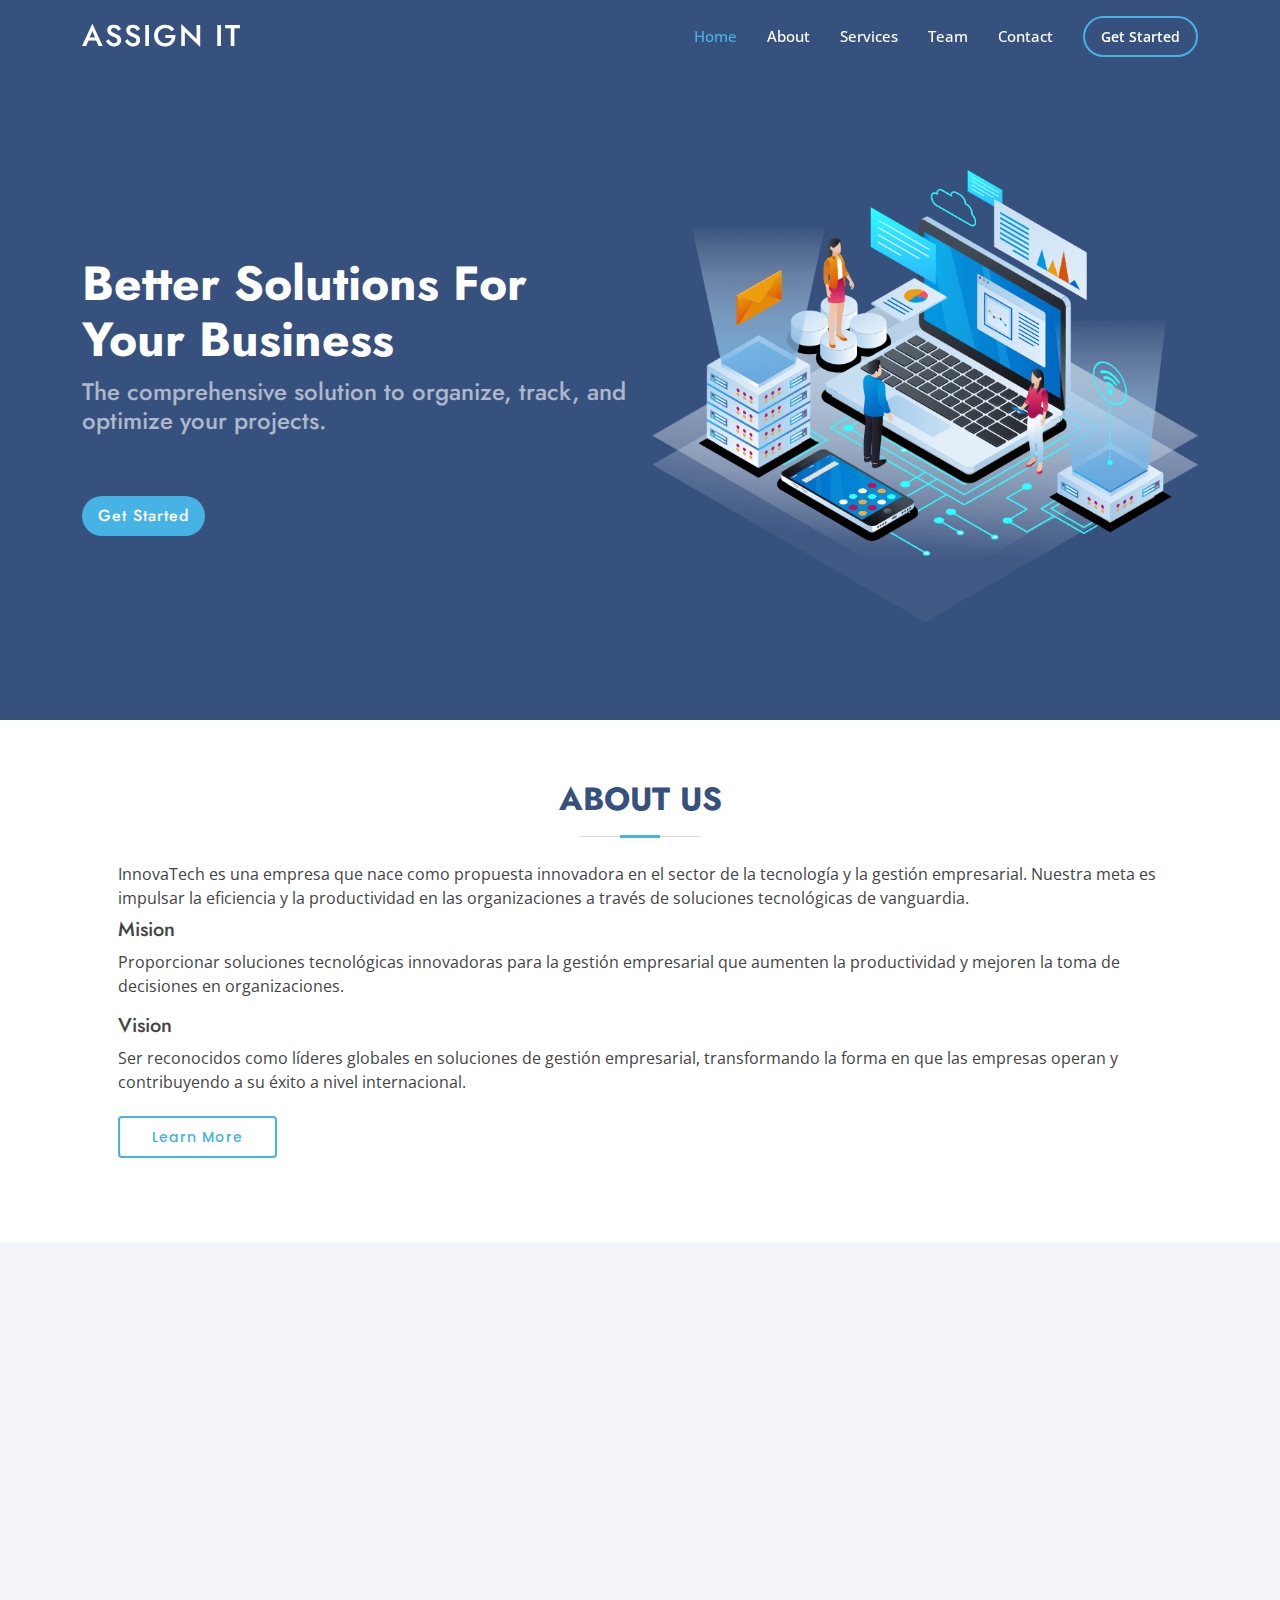
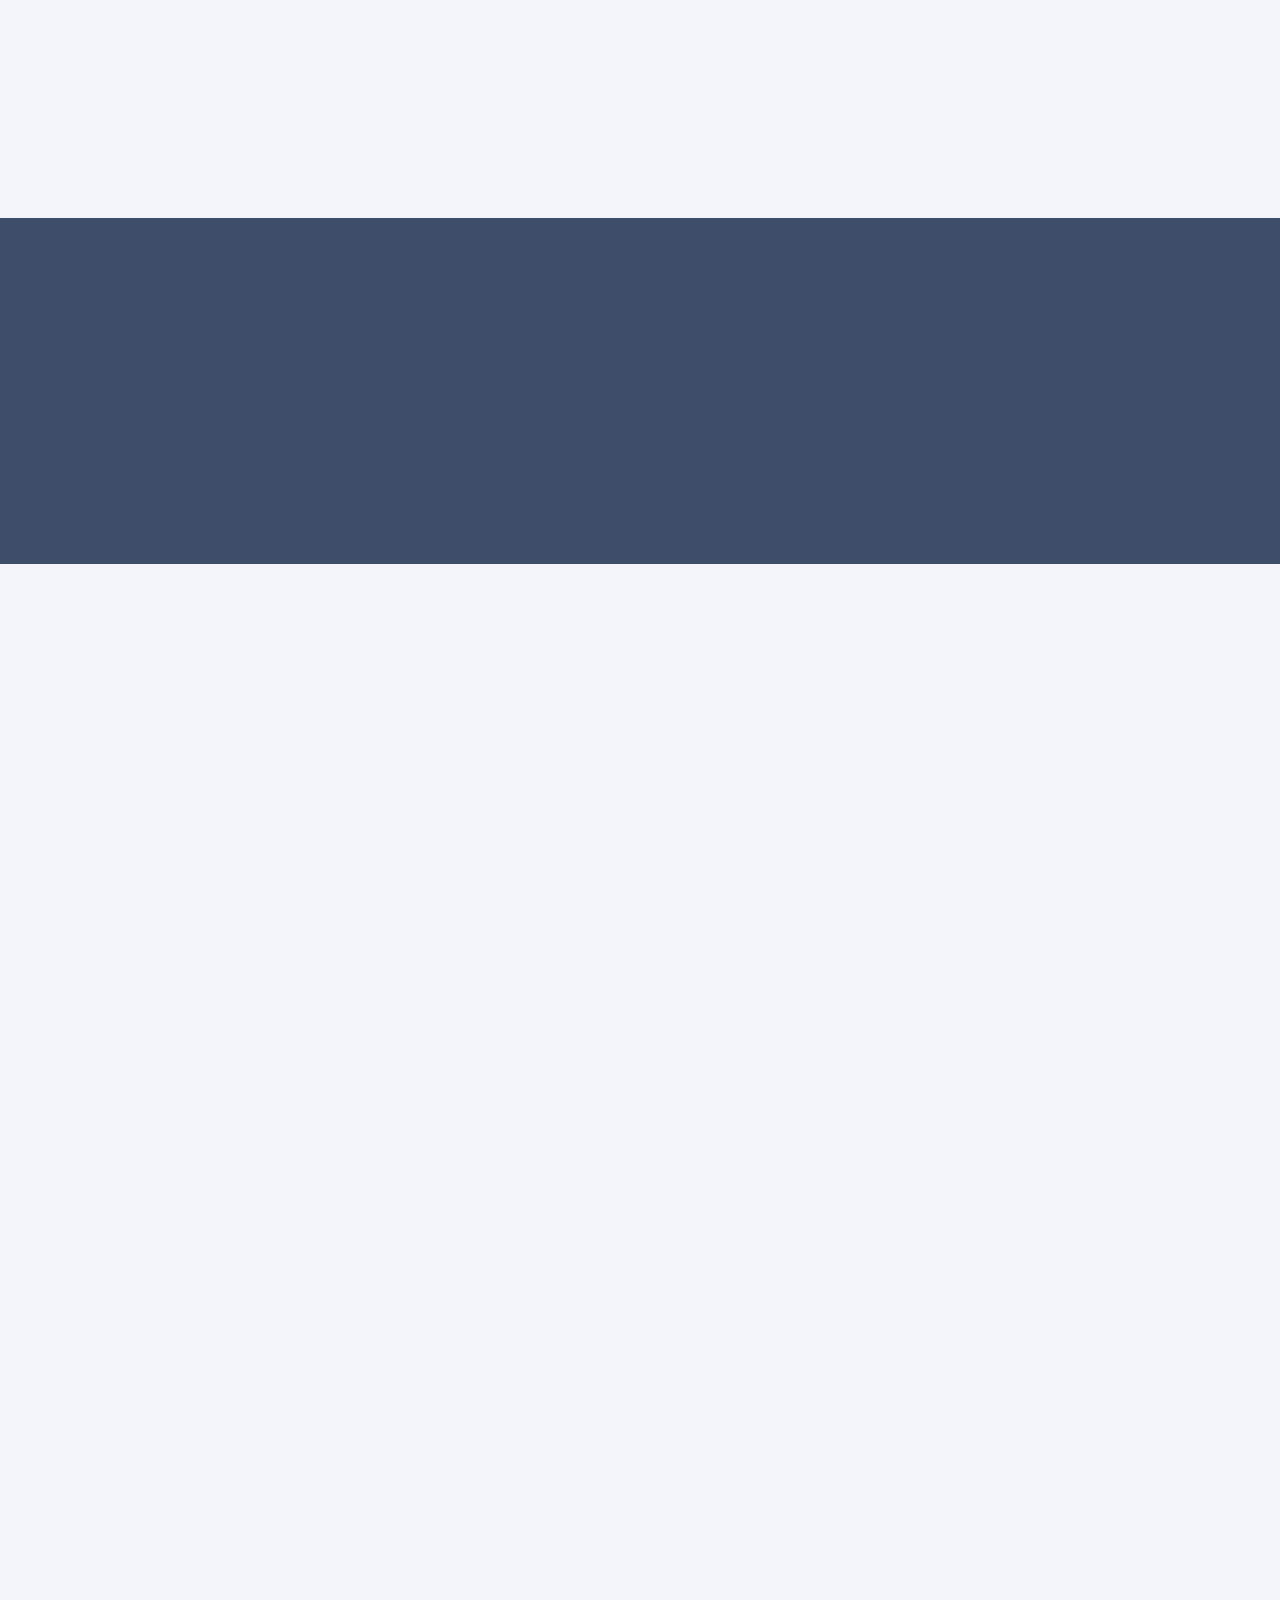
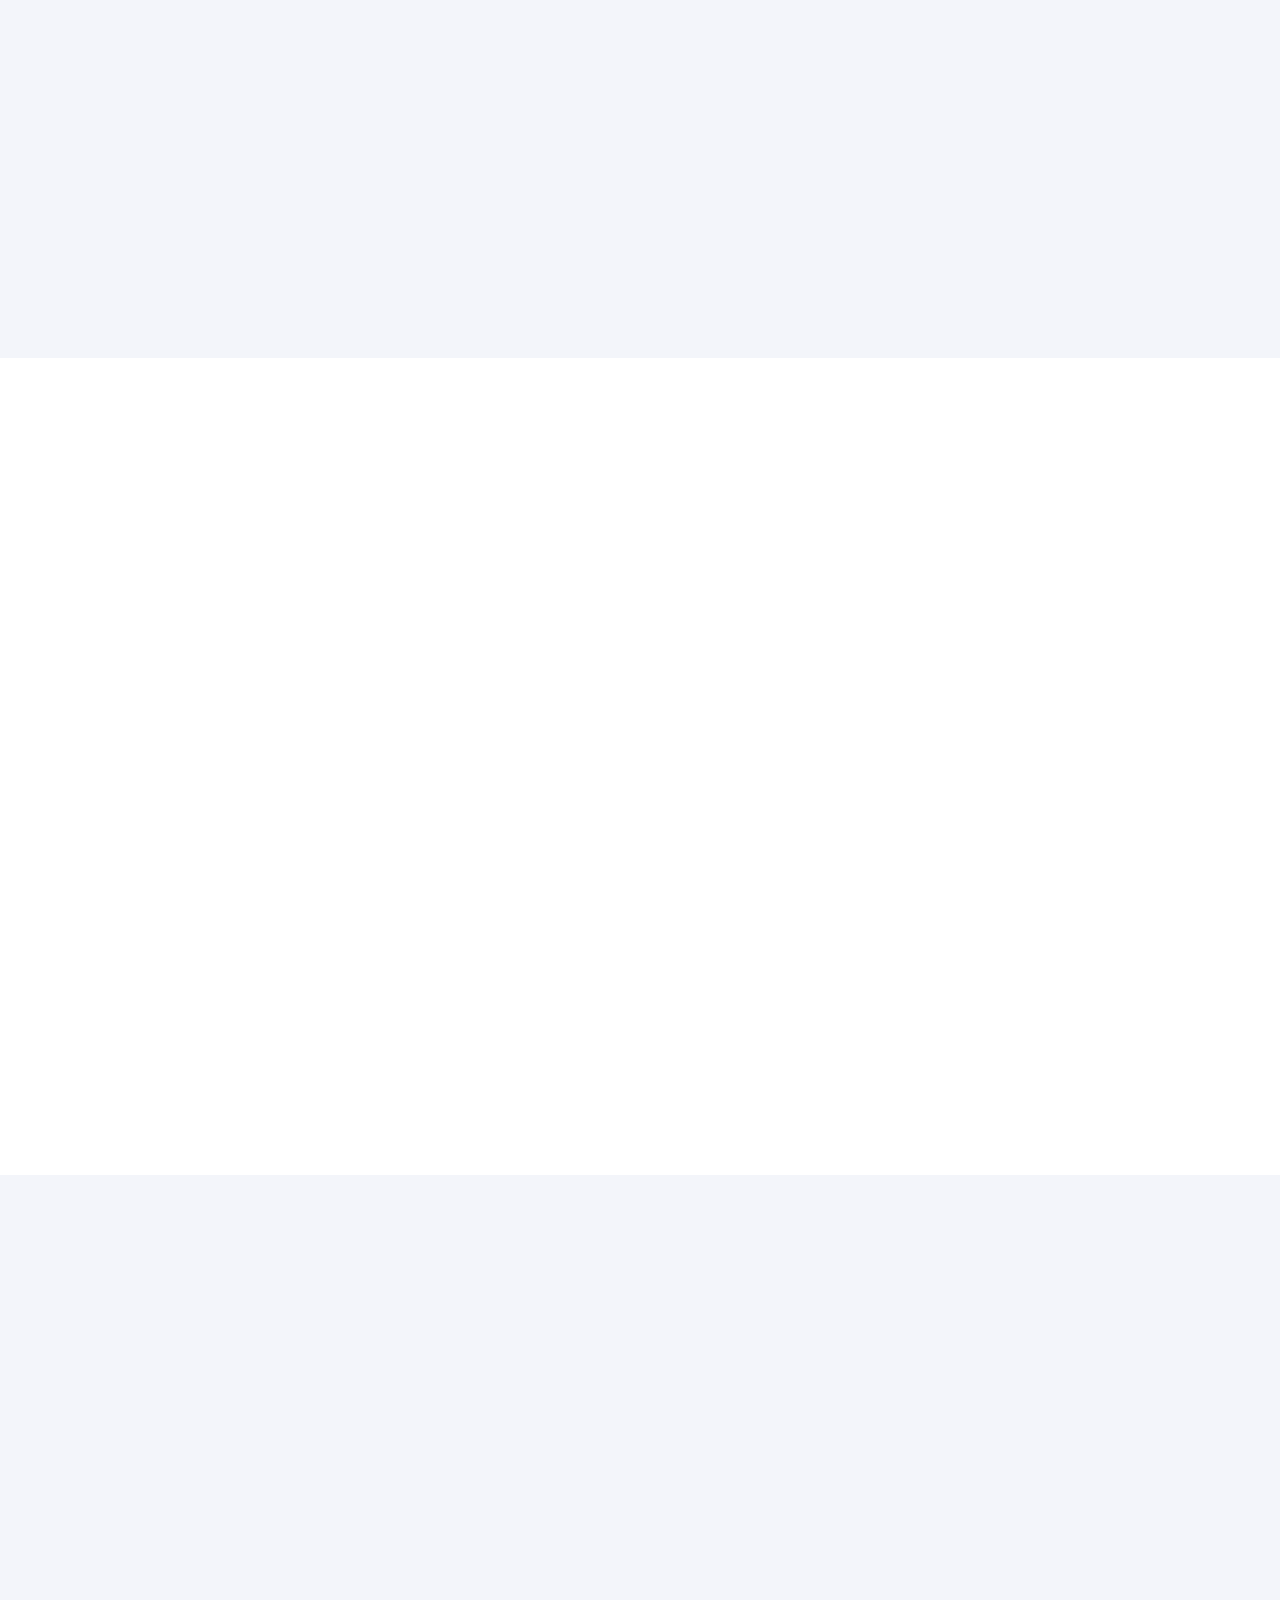
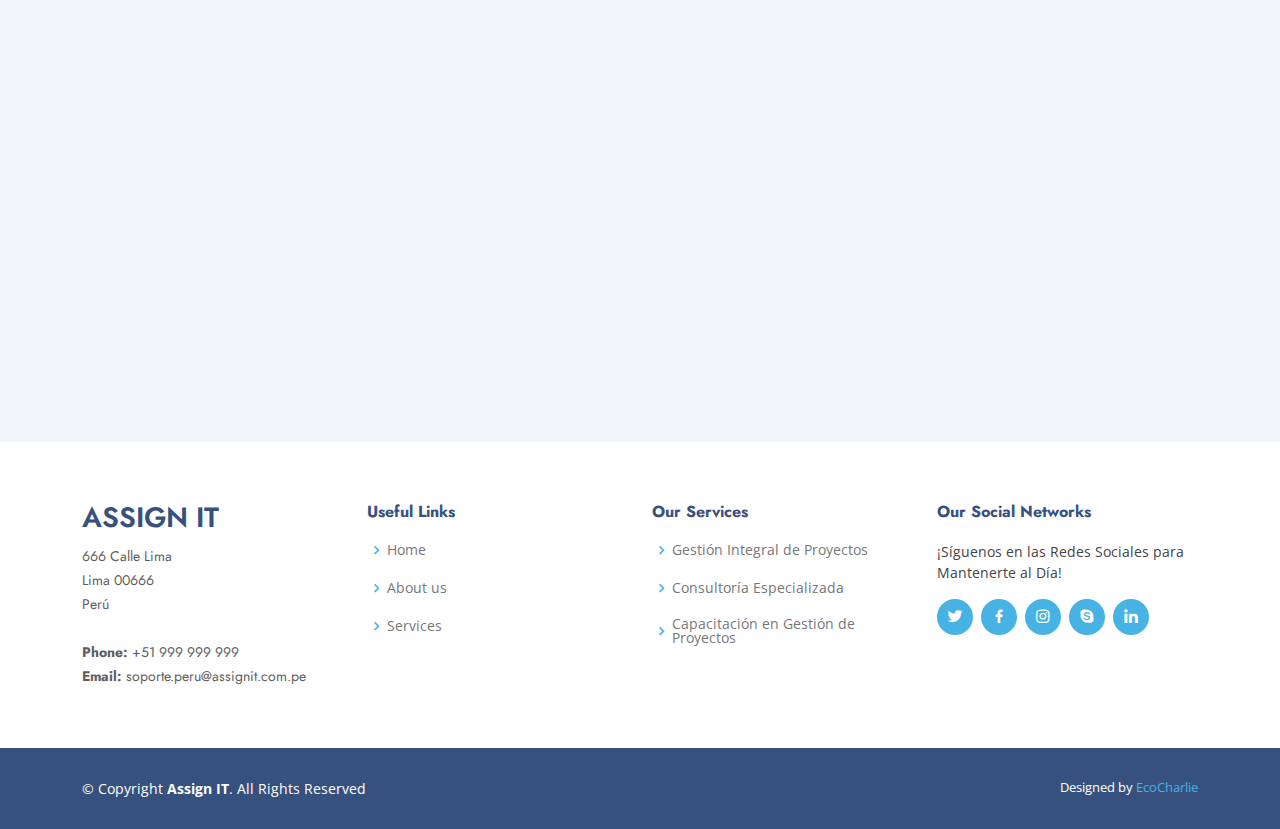
<file: index.html>
<!DOCTYPE html>
<html lang="en">

<head>
  <meta charset="utf-8">
  <meta content="width=device-width, initial-scale=1.0" name="viewport">

  <title>Assign IT - Landing Page</title>
  <meta content="" name="description">
  <meta content="" name="keywords">

  <!-- Favicons -->
  <link href="assets/img/favicon.png" rel="icon">
  <link href="assets/img/apple-touch-icon.png" rel="apple-touch-icon">

  <!-- Google Fonts -->
  <link href="https://fonts.googleapis.com/css?family=Open+Sans:300,300i,400,400i,600,600i,700,700i|Jost:300,300i,400,400i,500,500i,600,600i,700,700i|Poppins:300,300i,400,400i,500,500i,600,600i,700,700i" rel="stylesheet">

  <!-- Vendor CSS Files -->
  <link href="assets/vendor/aos/aos.css" rel="stylesheet">
  <link href="assets/vendor/bootstrap/css/bootstrap.min.css" rel="stylesheet">
  <link href="assets/vendor/bootstrap-icons/bootstrap-icons.css" rel="stylesheet">
  <link href="assets/vendor/boxicons/css/boxicons.min.css" rel="stylesheet">
  <link href="assets/vendor/glightbox/css/glightbox.min.css" rel="stylesheet">
  <link href="assets/vendor/remixicon/remixicon.css" rel="stylesheet">
  <link href="assets/vendor/swiper/swiper-bundle.min.css" rel="stylesheet">

  <!-- Template Main CSS File -->
  <link href="assets/css/style.css" rel="stylesheet">
</head>

<body>
  <!-- ======= Header ======= -->
  <header id="header" class="fixed-top ">
    <div class="container d-flex align-items-center">

      <h1 class="logo me-auto"><a href="index.html">Assign IT</a></h1>
      <!-- Uncomment below if you prefer to use an image logo -->
       <!--<a href="index.html" class="logo me-auto"><img src="assets/img/logo.jpeg" alt="" class="img-fluid"></a>-->

      <nav id="navbar" class="navbar">
        <ul>
          <li><a class="nav-link scrollto active" href="#hero">Home</a></li>
          <li><a class="nav-link scrollto" href="#about">About</a></li>
          <li><a class="nav-link scrollto" href="#services">Services</a></li>
          <!--<li><a class="nav-link scrollto" href="#portfolio">Portfolio</a></li>-->
          <li><a class="nav-link scrollto" href="#team">Team</a></li>
        <!--  <li class="dropdown"><a href="#"><span>Drop Down</span> <i class="bi bi-chevron-down"></i></a>
            <ul>
              <li><a href="#">Drop Down 1</a></li>
              <li class="dropdown"><a href="#"><span>Deep Drop Down</span> <i class="bi bi-chevron-right"></i></a>
                <ul>
                  <li><a href="#">Deep Drop Down 1</a></li>
                  <li><a href="#">Deep Drop Down 2</a></li>
                  <li><a href="#">Deep Drop Down 3</a></li>
                  <li><a href="#">Deep Drop Down 4</a></li>
                  <li><a href="#">Deep Drop Down 5</a></li>
                </ul>
              </li>
              <li><a href="#">Drop Down 2</a></li>
              <li><a href="#">Drop Down 3</a></li>
              <li><a href="#">Drop Down 4</a></li>
            </ul>
          </li>-->
          <li><a class="nav-link scrollto" href="#contact">Contact</a></li>
          <li><a class="getstarted py-2 px-3" href="#about">Get Started</a></li>
        </ul>
        <i class="bi bi-list mobile-nav-toggle"></i>
      </nav>

    </div>
  </header><!-- End Header -->

  <!-- ======= Hero Section ======= -->
  <section id="hero" class="d-flex align-items-center">

    <div class="container">
      <div class="row">
        <div class="col-lg-6 d-flex flex-column justify-content-center pt-4 pt-lg-0 order-2 order-lg-1" data-aos="fade-up" data-aos-delay="200">
          <h1>Better Solutions For Your Business</h1>
          <h2>The comprehensive solution to organize, track, and optimize your projects.</h2>
          <div class="d-flex justify-content-start align-items-center">
            <a href="#about"
               class="btn-get-started scrollto py-2 px-3">Get Started</a>
            <!--<a href="https://www.youtube.com/watch?v=jDDaplaOz7Q" class="glightbox btn-watch-video"><i class="bi bi-play-circle"></i><span>Watch Video</span></a>-->
          </div>
        </div>
        <div class="col-lg-6 order-1 order-lg-2 hero-img" data-aos="zoom-in" data-aos-delay="200">
          <img src="assets/img/hero-img.png" class="img-fluid animated" alt="">
        </div>
      </div>
    </div>

  </section><!-- End Hero -->

  <main id="main">

    <!-- ======= Clients Section ======= -->
<!--    <section id="clients" class="clients section-bg">
      <div class="container">

        <div class="row" data-aos="zoom-in">

          <div class="col-lg-2 col-md-4 col-6 d-flex align-items-center justify-content-center">
            <img src="assets/img/clients/client-1.png" class="img-fluid" alt="">
          </div>

          <div class="col-lg-2 col-md-4 col-6 d-flex align-items-center justify-content-center">
            <img src="assets/img/clients/client-2.png" class="img-fluid" alt="">
          </div>

          <div class="col-lg-2 col-md-4 col-6 d-flex align-items-center justify-content-center">
            <img src="assets/img/clients/client-3.png" class="img-fluid" alt="">
          </div>

          <div class="col-lg-2 col-md-4 col-6 d-flex align-items-center justify-content-center">
            <img src="assets/img/clients/client-4.png" class="img-fluid" alt="">
          </div>

          <div class="col-lg-2 col-md-4 col-6 d-flex align-items-center justify-content-center">
            <img src="assets/img/clients/client-5.png" class="img-fluid" alt="">
          </div>

          <div class="col-lg-2 col-md-4 col-6 d-flex align-items-center justify-content-center">
            <img src="assets/img/clients/client-6.png" class="img-fluid" alt="">
          </div>

        </div>

      </div>
    </section>&lt;!&ndash; End Cliens Section &ndash;&gt;-->

    <!-- ======= About Us Section ======= -->
    <section id="about" class="about">
      <div class="container" data-aos="fade-up">

        <div class="section-title p-0">
          <h2>About Us</h2>
        </div>

        <div class="row content m-4">
          <div class="col-lg-12">
            <p class="pb-2">
              InnovaTech es una empresa que nace como propuesta innovadora en el sector de la tecnología y la gestión empresarial.
              Nuestra meta es impulsar la eficiencia y la productividad en las organizaciones a través de soluciones tecnológicas de vanguardia.
            </p>
<!--            <ul>
              <li><i class="ri-check-double-line"></i> Ullamco laboris nisi ut aliquip ex ea commodo consequat</li>
              <li><i class="ri-check-double-line"></i> Duis aute irure dolor in reprehenderit in voluptate velit</li>
              <li><i class="ri-check-double-line"></i> Ullamco laboris nisi ut aliquip ex ea commodo consequat</li>
            </ul>-->
          </div>
          <div class="col-lg-12 pt-4 pt-lg-0">
            <h5>Mision</h5>
            <p>
              Proporcionar soluciones tecnológicas innovadoras para la gestión empresarial que aumenten la productividad y mejoren la toma de decisiones en organizaciones.
            </p>
            <h5>Vision</h5>
            <p>
              Ser reconocidos como líderes globales en soluciones de gestión empresarial, transformando la forma en que las empresas operan y contribuyendo a su éxito a nivel internacional.
            </p>
            <a href="#" class="btn-learn-more">Learn More</a>
          </div>
        </div>
      </div>
    </section><!-- End About Us Section -->

    <!-- ======= Why Us Section ======= -->
   <!-- <section id="why-us" class="why-us section-bg">
      <div class="container-fluid" data-aos="fade-up">

        <div class="row">

          <div class="col-lg-7 d-flex flex-column justify-content-center align-items-stretch  order-2 order-lg-1">

            <div class="content">
              <h3>Eum ipsam laborum deleniti <strong>velit pariatur architecto aut nihil</strong></h3>
              <p>
                Lorem ipsum dolor sit amet, consectetur adipiscing elit, sed do eiusmod tempor incididunt ut labore et dolore magna aliqua. Duis aute irure dolor in reprehenderit
              </p>
            </div>

            <div class="accordion-list">
              <ul>
                <li>
                  <a data-bs-toggle="collapse" class="collapse" data-bs-target="#accordion-list-1"><span>01</span> Non consectetur a erat nam at lectus urna duis? <i class="bx bx-chevron-down icon-show"></i><i class="bx bx-chevron-up icon-close"></i></a>
                  <div id="accordion-list-1" class="collapse show" data-bs-parent=".accordion-list">
                    <p>
                      Feugiat pretium nibh ipsum consequat. Tempus iaculis urna id volutpat lacus laoreet non curabitur gravida. Venenatis lectus magna fringilla urna porttitor rhoncus dolor purus non.
                    </p>
                  </div>
                </li>

                <li>
                  <a data-bs-toggle="collapse" data-bs-target="#accordion-list-2" class="collapsed"><span>02</span> Feugiat scelerisque varius morbi enim nunc? <i class="bx bx-chevron-down icon-show"></i><i class="bx bx-chevron-up icon-close"></i></a>
                  <div id="accordion-list-2" class="collapse" data-bs-parent=".accordion-list">
                    <p>
                      Dolor sit amet consectetur adipiscing elit pellentesque habitant morbi. Id interdum velit laoreet id donec ultrices. Fringilla phasellus faucibus scelerisque eleifend donec pretium. Est pellentesque elit ullamcorper dignissim. Mauris ultrices eros in cursus turpis massa tincidunt dui.
                    </p>
                  </div>
                </li>

                <li>
                  <a data-bs-toggle="collapse" data-bs-target="#accordion-list-3" class="collapsed"><span>03</span> Dolor sit amet consectetur adipiscing elit? <i class="bx bx-chevron-down icon-show"></i><i class="bx bx-chevron-up icon-close"></i></a>
                  <div id="accordion-list-3" class="collapse" data-bs-parent=".accordion-list">
                    <p>
                      Eleifend mi in nulla posuere sollicitudin aliquam ultrices sagittis orci. Faucibus pulvinar elementum integer enim. Sem nulla pharetra diam sit amet nisl suscipit. Rutrum tellus pellentesque eu tincidunt. Lectus urna duis convallis convallis tellus. Urna molestie at elementum eu facilisis sed odio morbi quis
                    </p>
                  </div>
                </li>

              </ul>
            </div>

          </div>

          <div class="col-lg-5 align-items-stretch order-1 order-lg-2 img" style='background-image: url("assets/img/why-us.png");' data-aos="zoom-in" data-aos-delay="150">&nbsp;</div>
        </div>

      </div>
    </section>-->
    <!-- End Why Us Section -->

    <!-- ======= Skills Section ======= -->
    <!--<section id="skills" class="skills">
      <div class="container" data-aos="fade-up">

        <div class="row">
          <div class="col-lg-6 d-flex align-items-center" data-aos="fade-right" data-aos-delay="100">
            <img src="assets/img/skills.png" class="img-fluid" alt="">
          </div>
          <div class="col-lg-6 pt-4 pt-lg-0 content" data-aos="fade-left" data-aos-delay="100">
            <h3>Voluptatem dignissimos provident quasi corporis voluptates</h3>
            <p class="fst-italic">
              Lorem ipsum dolor sit amet, consectetur adipiscing elit, sed do eiusmod tempor incididunt ut labore et dolore
              magna aliqua.
            </p>

            <div class="skills-content">

              <div class="progress">
                <span class="skill">HTML <i class="val">100%</i></span>
                <div class="progress-bar-wrap">
                  <div class="progress-bar" role="progressbar" aria-valuenow="100" aria-valuemin="0" aria-valuemax="100"></div>
                </div>
              </div>

              <div class="progress">
                <span class="skill">CSS <i class="val">90%</i></span>
                <div class="progress-bar-wrap">
                  <div class="progress-bar" role="progressbar" aria-valuenow="90" aria-valuemin="0" aria-valuemax="100"></div>
                </div>
              </div>

              <div class="progress">
                <span class="skill">JavaScript <i class="val">75%</i></span>
                <div class="progress-bar-wrap">
                  <div class="progress-bar" role="progressbar" aria-valuenow="75" aria-valuemin="0" aria-valuemax="100"></div>
                </div>
              </div>

              <div class="progress">
                <span class="skill">Photoshop <i class="val">55%</i></span>
                <div class="progress-bar-wrap">
                  <div class="progress-bar" role="progressbar" aria-valuenow="55" aria-valuemin="0" aria-valuemax="100"></div>
                </div>
              </div>

            </div>

          </div>
        </div>

      </div>
    </section>&lt;!&ndash; End Skills Section &ndash;&gt;-->

    <!-- ======= Services Section ======= -->
    <section id="services" class="services section-bg">
      <div class="container" data-aos="fade-up">

        <div class="section-title">
          <h2>Services</h2>
          <p>Ofrecemos soluciones especializadas en gestión de proyectos para impulsar tu éxito empresarial. Nuestro equipo de expertos está listo para llevar tus proyectos al siguiente nivel.</p>
        </div>

        <div class="row d-flex justify-content-evenly">
          <div class="col-xl-3 col-md-6 d-flex align-items-stretch" data-aos="zoom-in" data-aos-delay="100">
            <div class="icon-box">
              <div class="icon"><i class="bx bxl-dribbble"></i></div>
              <h4><a href="">Gestión Integral de Proyectos</a></h4>
              <p>Planificamos y ejecutamos tu proyecto de principio a fin.</p>
            </div>
          </div>

          <div class="col-xl-3 col-md-6 d-flex align-items-stretch mt-4 mt-md-0" data-aos="zoom-in" data-aos-delay="200">
            <div class="icon-box">
              <div class="icon"><i class="bx bx-file"></i></div>
              <h4><a href="">Consultoría Especializada</a></h4>
              <p>Asesoramiento personalizado para optimizar proyectos.</p>
            </div>
          </div>

          <div class="col-xl-3 col-md-6 d-flex align-items-stretch mt-4 mt-xl-0" data-aos="zoom-in" data-aos-delay="300">
            <div class="icon-box">
              <div class="icon"><i class="bx bx-tachometer"></i></div>
              <h4><a href="">Capacitación en Gestión de Proyectos</a></h4>
              <p>Mayor capacidad para proyectos exitosos.</p>
            </div>
          </div>

          <!--<div class="col-xl-3 col-md-6 d-flex align-items-stretch mt-4 mt-xl-0" data-aos="zoom-in" data-aos-delay="400">
            <div class="icon-box">
              <div class="icon"><i class="bx bx-layer"></i></div>
              <h4><a href="">Nemo Enim</a></h4>
              <p>At vero eos et accusamus et iusto odio dignissimos ducimus qui blanditiis</p>
            </div>
          </div>-->

        </div>

      </div>
    </section><!-- End Services Section -->

    <!-- ======= Cta Section ======= -->
    <section id="cta" class="cta">
      <div class="container" data-aos="zoom-in">

        <div class="row">
          <div class="col-lg-9 text-center text-lg-start">
            <h3>¡Maximiza tu éxito con nuestra ayuda!</h3>
            <p>¿Listo para llevar tus proyectos al siguiente nivel? ¡Hablemos sobre cómo podemos colaborar para alcanzar tus objetivos!</p>
          </div>
          <div class="col-lg-3 cta-btn-container text-center">
            <a class="cta-btn align-middle" href="#">Contáctanos ahora</a>
          </div>
        </div>

      </div>
    </section><!-- End Cta Section -->

    <!-- ======= Portfolio Section ======= -->
    <!--<section id="portfolio" class="portfolio">
      <div class="container" data-aos="fade-up">

        <div class="section-title">
          <h2>Portfolio</h2>
          <p>Magnam dolores commodi suscipit. Necessitatibus eius consequatur ex aliquid fuga eum quidem. Sit sint consectetur velit. Quisquam quos quisquam cupiditate. Et nemo qui impedit suscipit alias ea. Quia fugiat sit in iste officiis commodi quidem hic quas.</p>
        </div>

        <ul id="portfolio-flters" class="d-flex justify-content-center" data-aos="fade-up" data-aos-delay="100">
          <li data-filter="*" class="filter-active">All</li>
          <li data-filter=".filter-app">App</li>
          <li data-filter=".filter-card">Card</li>
          <li data-filter=".filter-web">Web</li>
        </ul>

        <div class="row portfolio-container" data-aos="fade-up" data-aos-delay="200">

          <div class="col-lg-4 col-md-6 portfolio-item filter-app">
            <div class="portfolio-img"><img src="assets/img/portfolio/portfolio-1.jpg" class="img-fluid" alt=""></div>
            <div class="portfolio-info">
              <h4>App 1</h4>
              <p>App</p>
              <a href="assets/img/portfolio/portfolio-1.jpg" data-gallery="portfolioGallery" class="portfolio-lightbox preview-link" title="App 1"><i class="bx bx-plus"></i></a>
              <a href="portfolio-details.html" class="details-link" title="More Details"><i class="bx bx-link"></i></a>
            </div>
          </div>

          <div class="col-lg-4 col-md-6 portfolio-item filter-web">
            <div class="portfolio-img"><img src="assets/img/portfolio/portfolio-2.jpg" class="img-fluid" alt=""></div>
            <div class="portfolio-info">
              <h4>Web 3</h4>
              <p>Web</p>
              <a href="assets/img/portfolio/portfolio-2.jpg" data-gallery="portfolioGallery" class="portfolio-lightbox preview-link" title="Web 3"><i class="bx bx-plus"></i></a>
              <a href="portfolio-details.html" class="details-link" title="More Details"><i class="bx bx-link"></i></a>
            </div>
          </div>

          <div class="col-lg-4 col-md-6 portfolio-item filter-app">
            <div class="portfolio-img"><img src="assets/img/portfolio/portfolio-3.jpg" class="img-fluid" alt=""></div>
            <div class="portfolio-info">
              <h4>App 2</h4>
              <p>App</p>
              <a href="assets/img/portfolio/portfolio-3.jpg" data-gallery="portfolioGallery" class="portfolio-lightbox preview-link" title="App 2"><i class="bx bx-plus"></i></a>
              <a href="portfolio-details.html" class="details-link" title="More Details"><i class="bx bx-link"></i></a>
            </div>
          </div>

          <div class="col-lg-4 col-md-6 portfolio-item filter-card">
            <div class="portfolio-img"><img src="assets/img/portfolio/portfolio-4.jpg" class="img-fluid" alt=""></div>
            <div class="portfolio-info">
              <h4>Card 2</h4>
              <p>Card</p>
              <a href="assets/img/portfolio/portfolio-4.jpg" data-gallery="portfolioGallery" class="portfolio-lightbox preview-link" title="Card 2"><i class="bx bx-plus"></i></a>
              <a href="portfolio-details.html" class="details-link" title="More Details"><i class="bx bx-link"></i></a>
            </div>
          </div>

          <div class="col-lg-4 col-md-6 portfolio-item filter-web">
            <div class="portfolio-img"><img src="assets/img/portfolio/portfolio-5.jpg" class="img-fluid" alt=""></div>
            <div class="portfolio-info">
              <h4>Web 2</h4>
              <p>Web</p>
              <a href="assets/img/portfolio/portfolio-5.jpg" data-gallery="portfolioGallery" class="portfolio-lightbox preview-link" title="Web 2"><i class="bx bx-plus"></i></a>
              <a href="portfolio-details.html" class="details-link" title="More Details"><i class="bx bx-link"></i></a>
            </div>
          </div>

          <div class="col-lg-4 col-md-6 portfolio-item filter-app">
            <div class="portfolio-img"><img src="assets/img/portfolio/portfolio-6.jpg" class="img-fluid" alt=""></div>
            <div class="portfolio-info">
              <h4>App 3</h4>
              <p>App</p>
              <a href="assets/img/portfolio/portfolio-6.jpg" data-gallery="portfolioGallery" class="portfolio-lightbox preview-link" title="App 3"><i class="bx bx-plus"></i></a>
              <a href="portfolio-details.html" class="details-link" title="More Details"><i class="bx bx-link"></i></a>
            </div>
          </div>

          <div class="col-lg-4 col-md-6 portfolio-item filter-card">
            <div class="portfolio-img"><img src="assets/img/portfolio/portfolio-7.jpg" class="img-fluid" alt=""></div>
            <div class="portfolio-info">
              <h4>Card 1</h4>
              <p>Card</p>
              <a href="assets/img/portfolio/portfolio-7.jpg" data-gallery="portfolioGallery" class="portfolio-lightbox preview-link" title="Card 1"><i class="bx bx-plus"></i></a>
              <a href="portfolio-details.html" class="details-link" title="More Details"><i class="bx bx-link"></i></a>
            </div>
          </div>

          <div class="col-lg-4 col-md-6 portfolio-item filter-card">
            <div class="portfolio-img"><img src="assets/img/portfolio/portfolio-8.jpg" class="img-fluid" alt=""></div>
            <div class="portfolio-info">
              <h4>Card 3</h4>
              <p>Card</p>
              <a href="assets/img/portfolio/portfolio-8.jpg" data-gallery="portfolioGallery" class="portfolio-lightbox preview-link" title="Card 3"><i class="bx bx-plus"></i></a>
              <a href="portfolio-details.html" class="details-link" title="More Details"><i class="bx bx-link"></i></a>
            </div>
          </div>

          <div class="col-lg-4 col-md-6 portfolio-item filter-web">
            <div class="portfolio-img"><img src="assets/img/portfolio/portfolio-9.jpg" class="img-fluid" alt=""></div>
            <div class="portfolio-info">
              <h4>Web 3</h4>
              <p>Web</p>
              <a href="assets/img/portfolio/portfolio-9.jpg" data-gallery="portfolioGallery" class="portfolio-lightbox preview-link" title="Web 3"><i class="bx bx-plus"></i></a>
              <a href="portfolio-details.html" class="details-link" title="More Details"><i class="bx bx-link"></i></a>
            </div>
          </div>

        </div>

      </div>
    </section>-->

    <!-- ======= Team Section ======= -->
    <section id="team" class="team section-bg">
      <div class="container" data-aos="fade-up">

        <div class="section-title">
          <h2>Team</h2>
          <p>Cada uno de nuestros miembros aporta una combinación única de habilidades, experiencia y dedicación que impulsa nuestro éxito.</p>
        </div>

        <div class="row d-flex justify-content-evenly">
          <div class="col-lg-6" data-aos="zoom-in" data-aos-delay="100">
            <div class="member d-flex align-items-start">
              <div class="pic"><img src="assets/img/team/team-1.jpg" alt=""></div>
              <div class="member-info">
                <h4>Joaquin San Martin</h4>
                <span>Product Manager</span>
                <p>Soy Joaquin San Martin Alvarez, actualmente estudio Ia carrera de ingeniería de Software, porque siempre me ha llamado el interés de entender el funcionamiento de Ia tecnología que uso en mi entorno de vida. Por otro lado, tengo conocimiento sobre el lenguaje de programación CS, SQL, Python, C+, HTML, CSS.</p>
                <div class="social">
                  <a href=""><i class="ri-twitter-fill"></i></a>
                  <a href=""><i class="ri-facebook-fill"></i></a>
                  <a href=""><i class="ri-instagram-fill"></i></a>
                  <a href=""> <i class="ri-linkedin-box-fill"></i> </a>
                </div>
              </div>
            </div>
          </div>

          <div class="col-lg-6 mt-4 mt-lg-0" data-aos="zoom-in" data-aos-delay="200">
            <div class="member d-flex align-items-start">
              <div class="pic"><img src="assets/img/team/team-2.jpg" alt=""></div>
              <div class="member-info">
                <h4>Rafael Urquiaga</h4>
                <span>Product Owner</span>
                <p>Soy Rafael Adrián Urquiaga Rodríguez y estoy cursando la carrera de Ingeniería de Software. Tengo experiencia programando en el lenguaje de C ++, PHP, HTML/CSS/JS, herramientas de UX y en el uso de GitHub para el control de versiones. Asimismo, tengo habilidades para organizar y coordinar los avances que se realizan durante el ciclo de vida de un proyecto, así como también una fuerte responsabilidad de cumplir con el trabajo encargado para un tiempo indicado.</p>
                <div class="social">
                  <a href=""><i class="ri-twitter-fill"></i></a>
                  <a href=""><i class="ri-facebook-fill"></i></a>
                  <a href=""><i class="ri-instagram-fill"></i></a>
                  <a href=""> <i class="ri-linkedin-box-fill"></i> </a>
                </div>
              </div>
            </div>
          </div>

          <div class="col-lg-6 mt-4" data-aos="zoom-in" data-aos-delay="300">
            <div class="member d-flex align-items-start">
              <div class="pic"><img src="assets/img/team/team-3.jpg" alt=""></div>
              <div class="member-info">
                <h4>Erikc Cortez</h4>
                <span>Developer</span>
                <p>Soy un estudiante de la carrera de Ingeniería de Software de la Universidad Peruana de
                  Ciencias Aplicadas (UPC). Las habilidades que ofrezco son la perseverancia
                  e innovación, además de brindar ideas y soluciones que aporten un valor agregado. Asimismo,
                  manejo herramientas de desarrollo para frontend y backend tales como: HTML 5, CSS 3, Angular 14, Spring Boot
                  Typescript, Javascript, C++/C#, Java, Python y SQL. Dentro de mis pasatiempos
                  me gusta leer e investigar todo lo relacionado con las nuevas tecnologías e inventos, tales como: la
                  robótica, la inteligencia artificial y la ciberseguridad.</p>
                <div class="social">
                  <a href=""><i class="ri-twitter-fill"></i></a>
                  <a href=""><i class="ri-facebook-fill"></i></a>
                  <a href=""><i class="ri-instagram-fill"></i></a>
                  <a href=""> <i class="ri-linkedin-box-fill"></i> </a>
                </div>
              </div>
            </div>
          </div>

          <div class="col-lg-6 mt-4" data-aos="zoom-in" data-aos-delay="400">
            <div class="member d-flex align-items-start">
              <div class="pic"><img src="assets/img/team/team-4.jpg" alt=""></div>
              <div class="member-info">
                <h4>Jorge Laban</h4>
                <span>Developer</span>
                <p>Soy un estudiante con un alto grado de responsabilidad y compromiso, me agrada trabajar en equipo y adquirir nuevos conocimientos y experiencias. Mis expectativas para este curso son aprender las bases acerca de una de las tecnologías más populares y con mayor potencial de esta década. Tengo conocimientos en lenguajes de programación como HTML, CSS y JavaScript, así como experiencia en el uso de herramientas de desarrollo y control de versiones. </p>
                <div class="social">
                  <a href=""><i class="ri-twitter-fill"></i></a>
                  <a href=""><i class="ri-facebook-fill"></i></a>
                  <a href=""><i class="ri-instagram-fill"></i></a>
                  <a href=""> <i class="ri-linkedin-box-fill"></i> </a>
                </div>
              </div>
            </div>
          </div>

          <div class="col-lg-6 mt-4" data-aos="zoom-in" data-aos-delay="400">
            <div class="member d-flex align-items-start">
              <div class="pic"><img src="assets/img/team/team-5.jpg" alt=""></div>
              <div class="member-info">
                <h4>Frezzia Espinosa</h4>
                <span>Developer</span>
                <p>Mi nombre es Frezzia Espinoza Paredes y soy estudiante de Ingeniería de Software de UPC. Tengo experiencia con C++, Python, JavaScript y C#. Soy responsable. Me gusta trabajar en equipo.</p>
                <div class="social">
                  <a href=""><i class="ri-twitter-fill"></i></a>
                  <a href=""><i class="ri-facebook-fill"></i></a>
                  <a href=""><i class="ri-instagram-fill"></i></a>
                  <a href=""> <i class="ri-linkedin-box-fill"></i> </a>
                </div>
              </div>
            </div>
          </div>
        </div>
      </div>
    </section>

    <!-- ======= Pricing Section ======= -->
    <section id="pricing" class="pricing">
      <div class="container" data-aos="fade-up">

        <div class="section-title">
          <h2>Pricing</h2>
          <p>Elige el plan que mejor se adapte a tus necesidades y lleva la gestión de proyectos al siguiente nivel.</p>
        </div>

        <div class="row d-flex justify-content-evenly">

          <div class="col-lg-4" data-aos="fade-up" data-aos-delay="100">
            <div class="box">
              <h3>Free Plan</h3>
              <h4><sup>$</sup>0<span>per month</span></h4>
              <ul>
                <li><i class="bx bx-check"></i> Acceso a herramientas básicas de gestión de proyectos.</li>
                <li><i class="bx bx-check"></i> Hasta 5 proyectos activos.</li>
                <li><i class="bx bx-check"></i> Soporte por correo electrónico.</li>
<!--                <li class="na"><i class="bx bx-x"></i> <span>Pharetra massa massa ultricies</span></li>
                <li class="na"><i class="bx bx-x"></i> <span>Massa ultricies mi quis hendrerit</span></li>-->
              </ul>
              <a href="#" class="buy-btn py-2 px-3">Get Started</a>
            </div>
          </div>

          <div class="col-lg-4 mt-4 mt-lg-0" data-aos="fade-up" data-aos-delay="200">
            <div class="box featured">
              <h3>Business Plan</h3>
              <h4><sup>$</sup>3<span>per month</span></h4>
              <ul>
                <li><i class="bx bx-check"></i> Acceso completo a todas las características.</li>
                <li><i class="bx bx-check"></i> Proyectos ilimitados.</li>
                <li><i class="bx bx-check"></i> Soporte prioritario.</li>
                <li><i class="bx bx-check"></i> Integración con herramientas de terceros.</li>
              </ul>
              <a href="#" class="buy-btn py-2 px-3">Get Started</a>
            </div>
          </div>

          <!--<div class="col-lg-4 mt-4 mt-lg-0" data-aos="fade-up" data-aos-delay="300">
            <div class="box">
              <h3>Developer Plan</h3>
              <h4><sup>$</sup>49<span>per month</span></h4>
              <ul>
                <li><i class="bx bx-check"></i> Quam adipiscing vitae proin</li>
                <li><i class="bx bx-check"></i> Nec feugiat nisl pretium</li>
                <li><i class="bx bx-check"></i> Nulla at volutpat diam uteera</li>
                <li><i class="bx bx-check"></i> Pharetra massa massa ultricies</li>
                <li><i class="bx bx-check"></i> Massa ultricies mi quis hendrerit</li>
              </ul>
              <a href="#" class="buy-btn">Get Started</a>
            </div>
          </div>-->

        </div>

      </div>
    </section>

    <!-- ======= Frequently Asked Questions Section ======= -->
<!--    <section id="faq" class="faq section-bg">
      <div class="container" data-aos="fade-up">

        <div class="section-title">
          <h2>Frequently Asked Questions</h2>
          <p>Magnam dolores commodi suscipit. Necessitatibus eius consequatur ex aliquid fuga eum quidem. Sit sint consectetur velit. Quisquam quos quisquam cupiditate. Et nemo qui impedit suscipit alias ea. Quia fugiat sit in iste officiis commodi quidem hic quas.</p>
        </div>

        <div class="faq-list">
          <ul>
            <li data-aos="fade-up" data-aos-delay="100">
              <i class="bx bx-help-circle icon-help"></i> <a data-bs-toggle="collapse" class="collapse" data-bs-target="#faq-list-1">Non consectetur a erat nam at lectus urna duis? <i class="bx bx-chevron-down icon-show"></i><i class="bx bx-chevron-up icon-close"></i></a>
              <div id="faq-list-1" class="collapse show" data-bs-parent=".faq-list">
                <p>
                  Feugiat pretium nibh ipsum consequat. Tempus iaculis urna id volutpat lacus laoreet non curabitur gravida. Venenatis lectus magna fringilla urna porttitor rhoncus dolor purus non.
                </p>
              </div>
            </li>

            <li data-aos="fade-up" data-aos-delay="200">
              <i class="bx bx-help-circle icon-help"></i> <a data-bs-toggle="collapse" data-bs-target="#faq-list-2" class="collapsed">Feugiat scelerisque varius morbi enim nunc? <i class="bx bx-chevron-down icon-show"></i><i class="bx bx-chevron-up icon-close"></i></a>
              <div id="faq-list-2" class="collapse" data-bs-parent=".faq-list">
                <p>
                  Dolor sit amet consectetur adipiscing elit pellentesque habitant morbi. Id interdum velit laoreet id donec ultrices. Fringilla phasellus faucibus scelerisque eleifend donec pretium. Est pellentesque elit ullamcorper dignissim. Mauris ultrices eros in cursus turpis massa tincidunt dui.
                </p>
              </div>
            </li>

            <li data-aos="fade-up" data-aos-delay="300">
              <i class="bx bx-help-circle icon-help"></i> <a data-bs-toggle="collapse" data-bs-target="#faq-list-3" class="collapsed">Dolor sit amet consectetur adipiscing elit? <i class="bx bx-chevron-down icon-show"></i><i class="bx bx-chevron-up icon-close"></i></a>
              <div id="faq-list-3" class="collapse" data-bs-parent=".faq-list">
                <p>
                  Eleifend mi in nulla posuere sollicitudin aliquam ultrices sagittis orci. Faucibus pulvinar elementum integer enim. Sem nulla pharetra diam sit amet nisl suscipit. Rutrum tellus pellentesque eu tincidunt. Lectus urna duis convallis convallis tellus. Urna molestie at elementum eu facilisis sed odio morbi quis
                </p>
              </div>
            </li>

            <li data-aos="fade-up" data-aos-delay="400">
              <i class="bx bx-help-circle icon-help"></i> <a data-bs-toggle="collapse" data-bs-target="#faq-list-4" class="collapsed">Tempus quam pellentesque nec nam aliquam sem et tortor consequat? <i class="bx bx-chevron-down icon-show"></i><i class="bx bx-chevron-up icon-close"></i></a>
              <div id="faq-list-4" class="collapse" data-bs-parent=".faq-list">
                <p>
                  Molestie a iaculis at erat pellentesque adipiscing commodo. Dignissim suspendisse in est ante in. Nunc vel risus commodo viverra maecenas accumsan. Sit amet nisl suscipit adipiscing bibendum est. Purus gravida quis blandit turpis cursus in.
                </p>
              </div>
            </li>

            <li data-aos="fade-up" data-aos-delay="500">
              <i class="bx bx-help-circle icon-help"></i> <a data-bs-toggle="collapse" data-bs-target="#faq-list-5" class="collapsed">Tortor vitae purus faucibus ornare. Varius vel pharetra vel turpis nunc eget lorem dolor? <i class="bx bx-chevron-down icon-show"></i><i class="bx bx-chevron-up icon-close"></i></a>
              <div id="faq-list-5" class="collapse" data-bs-parent=".faq-list">
                <p>
                  Laoreet sit amet cursus sit amet dictum sit amet justo. Mauris vitae ultricies leo integer malesuada nunc vel. Tincidunt eget nullam non nisi est sit amet. Turpis nunc eget lorem dolor sed. Ut venenatis tellus in metus vulputate eu scelerisque.
                </p>
              </div>
            </li>

          </ul>
        </div>

      </div>
    </section>-->

    <!-- ======= Contact Section ======= -->
    <section id="contact" class="contact section-bg">
      <div class="container" data-aos="fade-up">

        <div class="section-title">
          <h2>Contact</h2>
          <p>Estamos aquí para escuchar tus opiniones, responder tus consultas y brindarte el mejor soporte que necesitas.</p>
        </div>

        <div class="row">

          <div class="col-lg-5 d-flex align-items-stretch">
            <div class="info">
              <div class="address">
                <i class="bi bi-geo-alt"></i>
                <h4>Location:</h4>
                <p>666 Calle Lima, Lima 00123, Perú</p>
              </div>

              <div class="email">
                <i class="bi bi-envelope"></i>
                <h4>Email:</h4>
                <p>soporte.peru@assignit.com.pe</p>
              </div>

              <div class="phone">
                <i class="bi bi-phone"></i>
                <h4>Call:</h4>
                <p>+51 999 999 999</p>
              </div>

              <iframe src="https://www.google.com/maps/embed?pb=!1m14!1m8!1m3!1d12097.433213460943!2d-74.0062269!3d40.7101282!3m2!1i1024!2i768!4f13.1!3m3!1m2!1s0x0%3A0xb89d1fe6bc499443!2sDowntown+Conference+Center!5e0!3m2!1smk!2sbg!4v1539943755621" frameborder="0" style="border:0; width: 100%; height: 290px;" allowfullscreen></iframe>
            </div>

          </div>

          <div class="col-lg-7 mt-5 mt-lg-0 d-flex align-items-stretch">
            <form action="forms/contact.php" method="post" role="form" class="php-email-form">
              <div class="row">
                <div class="form-group col-md-6">
                  <label for="name">Your Name</label>
                  <input type="text" name="name" class="form-control" id="name" required>
                </div>
                <div class="form-group col-md-6">
                  <label for="name">Your Email</label>
                  <input type="email" class="form-control" name="email" id="email" required>
                </div>
              </div>
              <div class="form-group">
                <label for="name">Subject</label>
                <input type="text" class="form-control" name="subject" id="subject" required>
              </div>
              <div class="form-group">
                <label for="name">Message</label>
                <textarea class="form-control" name="message" rows="10" required></textarea>
              </div>
              <div class="my-3">
                <div class="loading">Loading</div>
                <div class="error-message"></div>
                <div class="sent-message">Your message has been sent. Thank you!</div>
              </div>
              <div class="text-center"><button type="submit">Send Message</button></div>
            </form>
          </div>

        </div>

      </div>
    </section>

  </main><!-- End #main -->

  <!-- ======= Footer ======= -->
  <footer id="footer">

<!--    <div class="footer-newsletter">
      <div class="container">
        <div class="row justify-content-center">
          <div class="col-lg-6">
            <h4>Join Our Newsletter</h4>
            <p>Tamen quem nulla quae legam multos aute sint culpa legam noster magna</p>
            <form action="" method="post">
              <input type="email" name="email"><input type="submit" value="Subscribe">
            </form>
          </div>
        </div>
      </div>
    </div>-->

    <div class="footer-top">
      <div class="container">
        <div class="row">

          <div class="col-lg-3 col-md-6 footer-contact">
            <h3>Assign IT</h3>
            <p>
              666 Calle Lima <br>
              Lima 00666<br>
              Perú <br><br>
              <strong>Phone:</strong> +51 999 999 999<br>
              <strong>Email:</strong> soporte.peru@assignit.com.pe<br>
            </p>
          </div>

          <div class="col-lg-3 col-md-6 footer-links">
            <h4>Useful Links</h4>
            <ul>
              <li><i class="bx bx-chevron-right"></i> <a href="#hero">Home</a></li>
              <li><i class="bx bx-chevron-right"></i> <a href="#about">About us</a></li>
              <li><i class="bx bx-chevron-right"></i> <a href="#services">Services</a></li>
              <!--<li><i class="bx bx-chevron-right"></i> <a href="#">Terms of service</a></li>
              <li><i class="bx bx-chevron-right"></i> <a href="#">Privacy policy</a></li>-->
            </ul>
          </div>

          <div class="col-lg-3 col-md-6 footer-links">
            <h4>Our Services</h4>
            <ul>
              <li><i class="bx bx-chevron-right"></i> <a href="#services">Gestión Integral de Proyectos</a></li>
              <li><i class="bx bx-chevron-right"></i> <a href="#services">Consultoría Especializada</a></li>
              <li><i class="bx bx-chevron-right"></i> <a href="#services">Capacitación en Gestión de Proyectos</a></li>
              <!--<li><i class="bx bx-chevron-right"></i> <a href="#">Marketing</a></li>
              <li><i class="bx bx-chevron-right"></i> <a href="#">Graphic Design</a></li>-->
            </ul>
          </div>

          <div class="col-lg-3 col-md-6 footer-links">
            <h4>Our Social Networks</h4>
            <p>¡Síguenos en las Redes Sociales para Mantenerte al Día!</p>
            <div class="social-links mt-3">
              <a href="https://twitter.com/" class="twitter"><i class="bx bxl-twitter"></i></a>
              <a href="https://facebook.com/" class="facebook"><i class="bx bxl-facebook"></i></a>
              <a href="https://instagram.com/" class="instagram"><i class="bx bxl-instagram"></i></a>
              <a href="https://google-plus.com/" class="google-plus"><i class="bx bxl-skype"></i></a>
              <a href="https://linkedin.com/" class="linkedin"><i class="bx bxl-linkedin"></i></a>
            </div>
          </div>

        </div>
      </div>
    </div>

    <div class="container footer-bottom clearfix">
      <div class="copyright">
        &copy; Copyright <strong><span>Assign IT</span></strong>. All Rights Reserved
      </div>
      <div class="credits">
        <!-- All the links in the footer should remain intact. -->
        <!-- You can delete the links only if you purchased the pro version. -->
        <!-- Licensing information: https://bootstrapmade.com/license/ -->
        <!-- Purchase the pro version with working PHP/AJAX contact form: https://bootstrapmade.com/arsha-free-bootstrap-html-template-corporate/ -->
        Designed by <a href="#">EcoCharlie</a>
      </div>
    </div>
  </footer><!-- End Footer -->

  <div id="preloader"></div>
  <a href="#" class="back-to-top d-flex align-items-center justify-content-center"><i class="bi bi-arrow-up-short"></i></a>

  <!-- Vendor JS Files -->
  <script src="assets/vendor/aos/aos.js"></script>
  <script src="assets/vendor/bootstrap/js/bootstrap.bundle.min.js"></script>
  <script src="assets/vendor/glightbox/js/glightbox.min.js"></script>
  <script src="assets/vendor/isotope-layout/isotope.pkgd.min.js"></script>
  <script src="assets/vendor/swiper/swiper-bundle.min.js"></script>
  <script src="assets/vendor/waypoints/noframework.waypoints.js"></script>
  <script src="assets/vendor/php-email-form/validate.js"></script>

  <!-- Template Main JS File -->
  <script src="assets/js/main.js"></script>

</body>

</html>
</file>
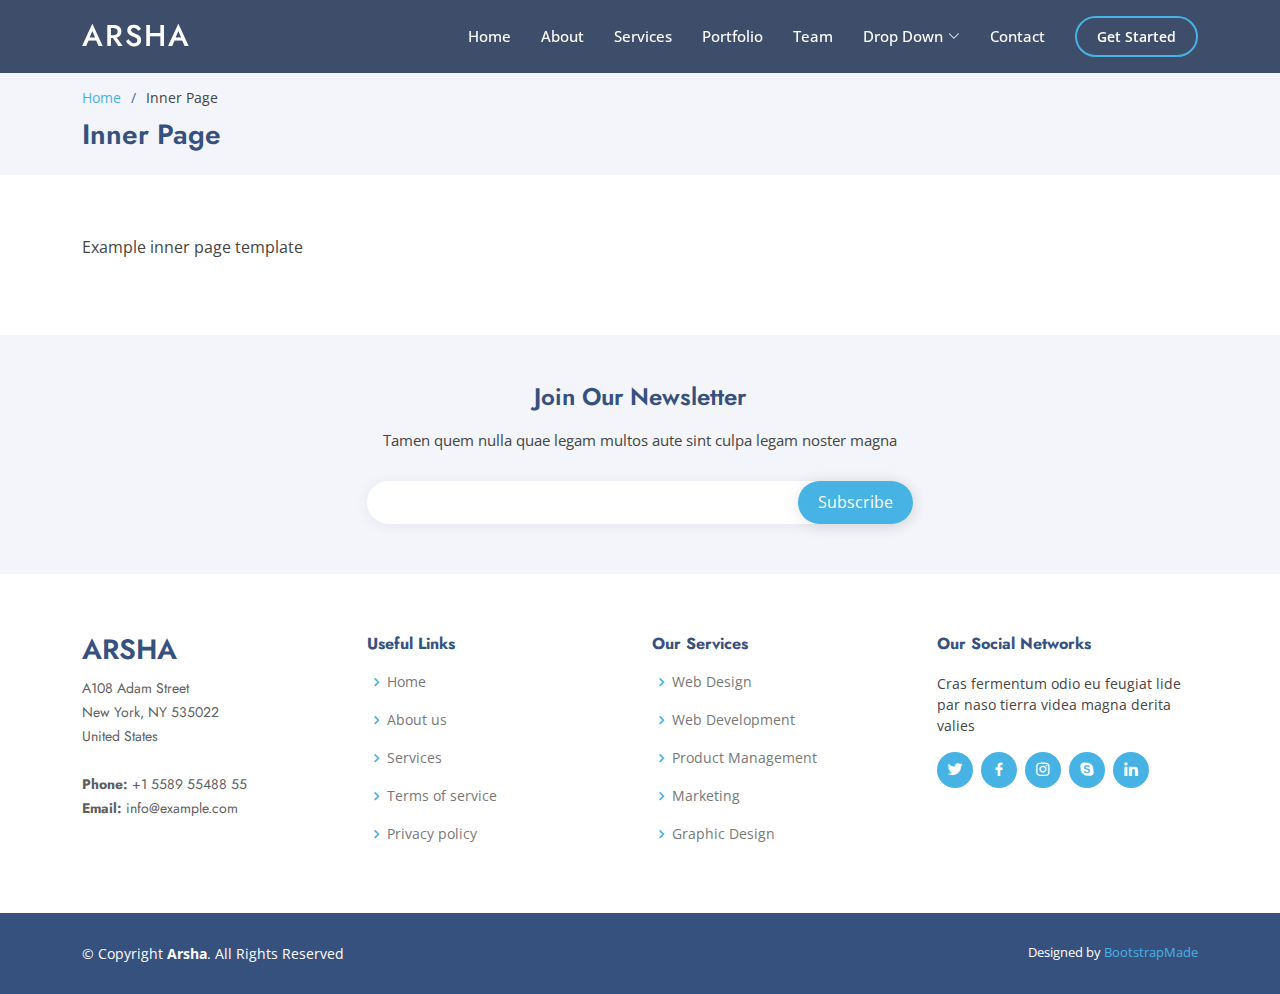
<file: inner-page.html>
<!DOCTYPE html>
<html lang="en">

<head>
  <meta charset="utf-8">
  <meta content="width=device-width, initial-scale=1.0" name="viewport">

  <title>Inner Page - Arsha Bootstrap Template</title>
  <meta content="" name="description">
  <meta content="" name="keywords">

  <!-- Favicons -->
  <link href="assets/img/favicon.png" rel="icon">
  <link href="assets/img/apple-touch-icon.png" rel="apple-touch-icon">

  <!-- Google Fonts -->
  <link href="https://fonts.googleapis.com/css?family=Open+Sans:300,300i,400,400i,600,600i,700,700i|Jost:300,300i,400,400i,500,500i,600,600i,700,700i|Poppins:300,300i,400,400i,500,500i,600,600i,700,700i" rel="stylesheet">

  <!-- Vendor CSS Files -->
  <link href="assets/vendor/aos/aos.css" rel="stylesheet">
  <link href="assets/vendor/bootstrap/css/bootstrap.min.css" rel="stylesheet">
  <link href="assets/vendor/bootstrap-icons/bootstrap-icons.css" rel="stylesheet">
  <link href="assets/vendor/boxicons/css/boxicons.min.css" rel="stylesheet">
  <link href="assets/vendor/glightbox/css/glightbox.min.css" rel="stylesheet">
  <link href="assets/vendor/remixicon/remixicon.css" rel="stylesheet">
  <link href="assets/vendor/swiper/swiper-bundle.min.css" rel="stylesheet">

  <!-- Template Main CSS File -->
  <link href="assets/css/style.css" rel="stylesheet">

  <!-- =======================================================
  * Template Name: AssignIT
  * Updated: Sep 18 2023 with Bootstrap v5.3.2
  * Template URL: https://bootstrapmade.com/arsha-free-bootstrap-html-template-corporate/
  * Author: BootstrapMade.com
  * License: https://bootstrapmade.com/license/
  ======================================================== -->
</head>

<body>

  <!-- ======= Header ======= -->
  <header id="header" class="fixed-top header-inner-pages">
    <div class="container d-flex align-items-center">

      <h1 class="logo me-auto"><a href="index.html">Arsha</a></h1>
      <!-- Uncomment below if you prefer to use an image logo -->
      <!-- <a href="index.html" class="logo me-auto"><img src="assets/img/logo.png" alt="" class="img-fluid"></a>-->

      <nav id="navbar" class="navbar">
        <ul>
          <li><a class="nav-link scrollto " href="#hero">Home</a></li>
          <li><a class="nav-link scrollto" href="#about">About</a></li>
          <li><a class="nav-link scrollto" href="#services">Services</a></li>
          <li><a class="nav-link   scrollto" href="#portfolio">Portfolio</a></li>
          <li><a class="nav-link scrollto" href="#team">Team</a></li>
          <li class="dropdown"><a href="#"><span>Drop Down</span> <i class="bi bi-chevron-down"></i></a>
            <ul>
              <li><a href="#">Drop Down 1</a></li>
              <li class="dropdown"><a href="#"><span>Deep Drop Down</span> <i class="bi bi-chevron-right"></i></a>
                <ul>
                  <li><a href="#">Deep Drop Down 1</a></li>
                  <li><a href="#">Deep Drop Down 2</a></li>
                  <li><a href="#">Deep Drop Down 3</a></li>
                  <li><a href="#">Deep Drop Down 4</a></li>
                  <li><a href="#">Deep Drop Down 5</a></li>
                </ul>
              </li>
              <li><a href="#">Drop Down 2</a></li>
              <li><a href="#">Drop Down 3</a></li>
              <li><a href="#">Drop Down 4</a></li>
            </ul>
          </li>
          <li><a class="nav-link scrollto" href="#contact">Contact</a></li>
          <li><a class="getstarted scrollto" href="#about">Get Started</a></li>
        </ul>
        <i class="bi bi-list mobile-nav-toggle"></i>
      </nav><!-- .navbar -->

    </div>
  </header><!-- End Header -->

  <main id="main">

    <!-- ======= Breadcrumbs ======= -->
    <section id="breadcrumbs" class="breadcrumbs">
      <div class="container">

        <ol>
          <li><a href="index.html">Home</a></li>
          <li>Inner Page</li>
        </ol>
        <h2>Inner Page</h2>

      </div>
    </section><!-- End Breadcrumbs -->

    <section class="inner-page">
      <div class="container">
        <p>
          Example inner page template
        </p>
      </div>
    </section>

  </main><!-- End #main -->

  <!-- ======= Footer ======= -->
  <footer id="footer">

    <div class="footer-newsletter">
      <div class="container">
        <div class="row justify-content-center">
          <div class="col-lg-6">
            <h4>Join Our Newsletter</h4>
            <p>Tamen quem nulla quae legam multos aute sint culpa legam noster magna</p>
            <form action="" method="post">
              <input type="email" name="email"><input type="submit" value="Subscribe">
            </form>
          </div>
        </div>
      </div>
    </div>

    <div class="footer-top">
      <div class="container">
        <div class="row">

          <div class="col-lg-3 col-md-6 footer-contact">
            <h3>Arsha</h3>
            <p>
              A108 Adam Street <br>
              New York, NY 535022<br>
              United States <br><br>
              <strong>Phone:</strong> +1 5589 55488 55<br>
              <strong>Email:</strong> info@example.com<br>
            </p>
          </div>

          <div class="col-lg-3 col-md-6 footer-links">
            <h4>Useful Links</h4>
            <ul>
              <li><i class="bx bx-chevron-right"></i> <a href="#">Home</a></li>
              <li><i class="bx bx-chevron-right"></i> <a href="#">About us</a></li>
              <li><i class="bx bx-chevron-right"></i> <a href="#">Services</a></li>
              <li><i class="bx bx-chevron-right"></i> <a href="#">Terms of service</a></li>
              <li><i class="bx bx-chevron-right"></i> <a href="#">Privacy policy</a></li>
            </ul>
          </div>

          <div class="col-lg-3 col-md-6 footer-links">
            <h4>Our Services</h4>
            <ul>
              <li><i class="bx bx-chevron-right"></i> <a href="#">Web Design</a></li>
              <li><i class="bx bx-chevron-right"></i> <a href="#">Web Development</a></li>
              <li><i class="bx bx-chevron-right"></i> <a href="#">Product Management</a></li>
              <li><i class="bx bx-chevron-right"></i> <a href="#">Marketing</a></li>
              <li><i class="bx bx-chevron-right"></i> <a href="#">Graphic Design</a></li>
            </ul>
          </div>

          <div class="col-lg-3 col-md-6 footer-links">
            <h4>Our Social Networks</h4>
            <p>Cras fermentum odio eu feugiat lide par naso tierra videa magna derita valies</p>
            <div class="social-links mt-3">
              <a href="#" class="twitter"><i class="bx bxl-twitter"></i></a>
              <a href="#" class="facebook"><i class="bx bxl-facebook"></i></a>
              <a href="#" class="instagram"><i class="bx bxl-instagram"></i></a>
              <a href="#" class="google-plus"><i class="bx bxl-skype"></i></a>
              <a href="#" class="linkedin"><i class="bx bxl-linkedin"></i></a>
            </div>
          </div>

        </div>
      </div>
    </div>

    <div class="container footer-bottom clearfix">
      <div class="copyright">
        &copy; Copyright <strong><span>Arsha</span></strong>. All Rights Reserved
      </div>
      <div class="credits">
        <!-- All the links in the footer should remain intact. -->
        <!-- You can delete the links only if you purchased the pro version. -->
        <!-- Licensing information: https://bootstrapmade.com/license/ -->
        <!-- Purchase the pro version with working PHP/AJAX contact form: https://bootstrapmade.com/arsha-free-bootstrap-html-template-corporate/ -->
        Designed by <a href="https://bootstrapmade.com/">BootstrapMade</a>
      </div>
    </div>
  </footer><!-- End Footer -->

  <div id="preloader"></div>
  <a href="#" class="back-to-top d-flex align-items-center justify-content-center"><i class="bi bi-arrow-up-short"></i></a>

  <!-- Vendor JS Files -->
  <script src="assets/vendor/aos/aos.js"></script>
  <script src="assets/vendor/bootstrap/js/bootstrap.bundle.min.js"></script>
  <script src="assets/vendor/glightbox/js/glightbox.min.js"></script>
  <script src="assets/vendor/isotope-layout/isotope.pkgd.min.js"></script>
  <script src="assets/vendor/swiper/swiper-bundle.min.js"></script>
  <script src="assets/vendor/waypoints/noframework.waypoints.js"></script>
  <script src="assets/vendor/php-email-form/validate.js"></script>

  <!-- Template Main JS File -->
  <script src="assets/js/main.js"></script>

</body>

</html>
</file>
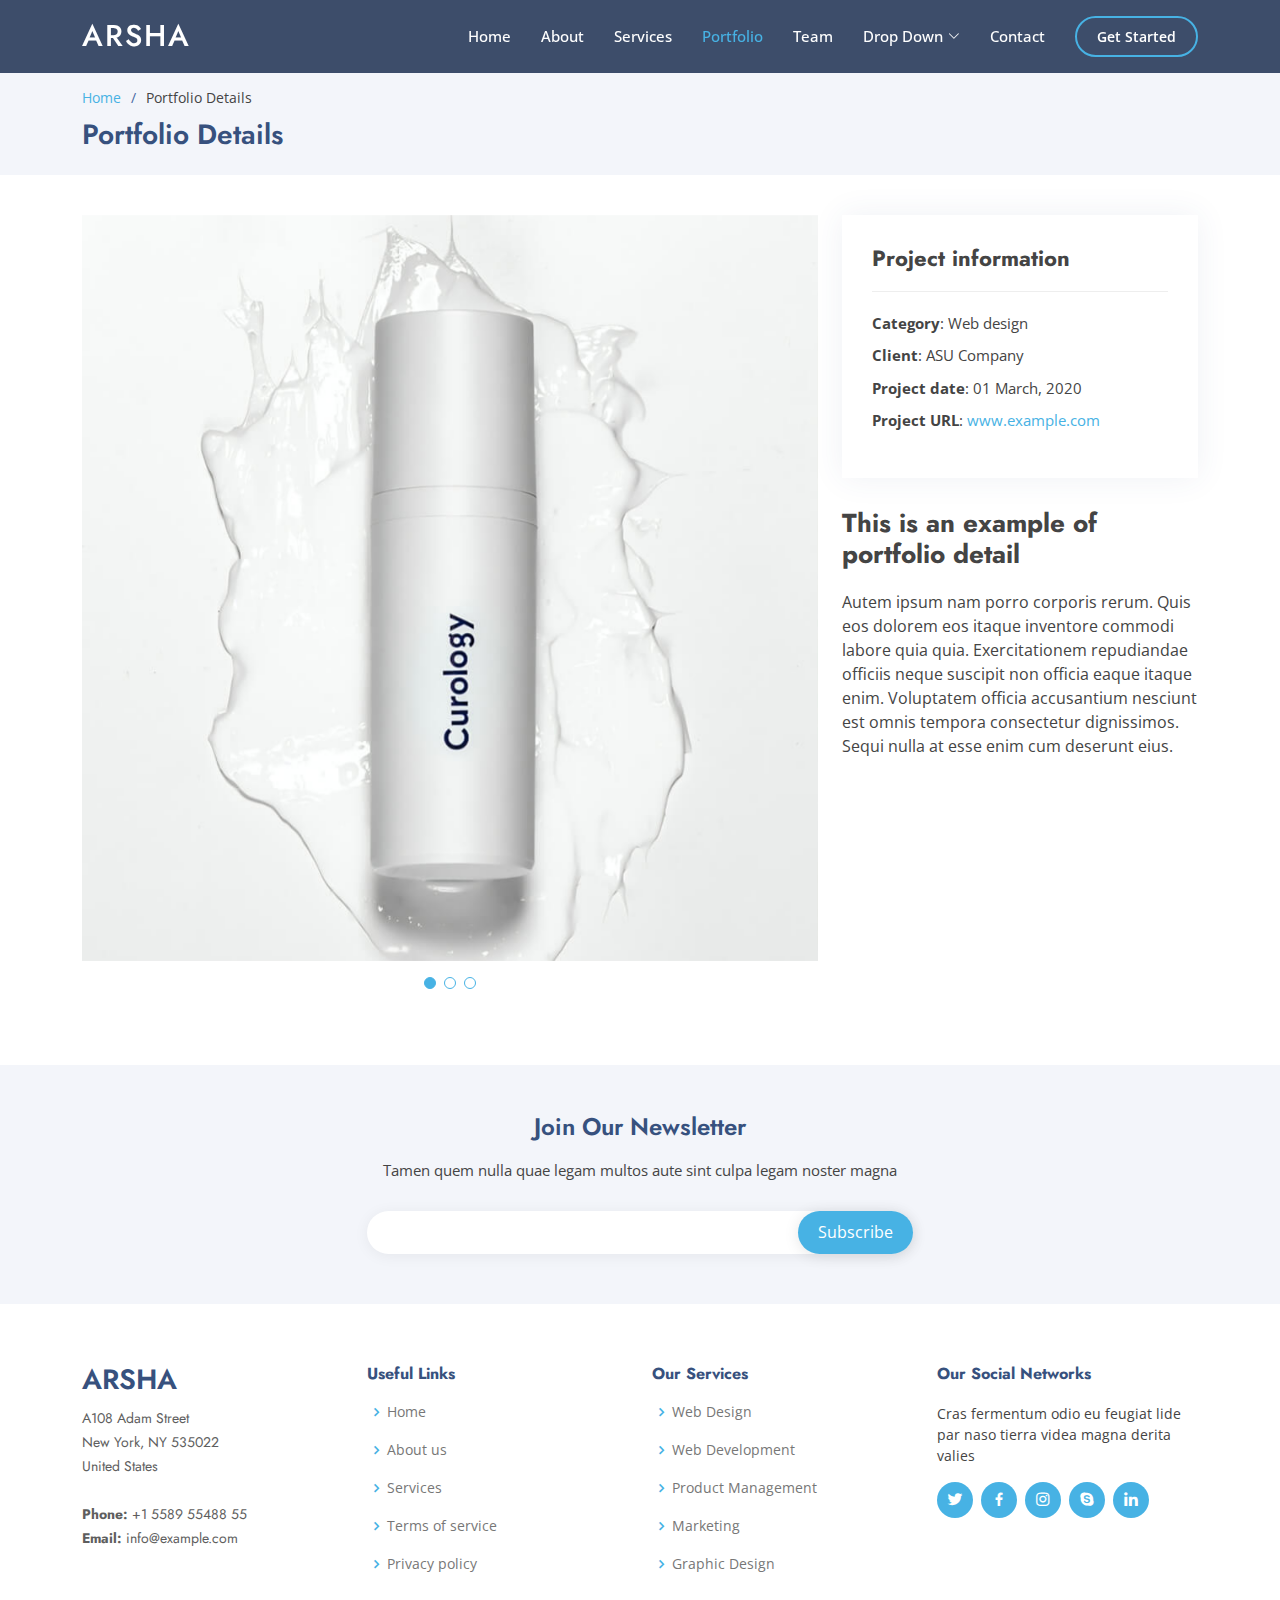
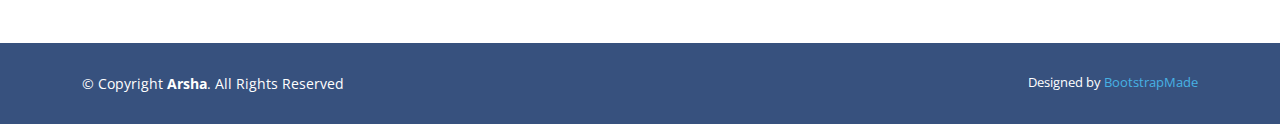
<file: portfolio-details.html>
<!DOCTYPE html>
<html lang="en">

<head>
  <meta charset="utf-8">
  <meta content="width=device-width, initial-scale=1.0" name="viewport">

  <title>Portfolio Details - Arsha Bootstrap Template</title>
  <meta content="" name="description">
  <meta content="" name="keywords">

  <!-- Favicons -->
  <link href="assets/img/favicon.png" rel="icon">
  <link href="assets/img/apple-touch-icon.png" rel="apple-touch-icon">

  <!-- Google Fonts -->
  <link href="https://fonts.googleapis.com/css?family=Open+Sans:300,300i,400,400i,600,600i,700,700i|Jost:300,300i,400,400i,500,500i,600,600i,700,700i|Poppins:300,300i,400,400i,500,500i,600,600i,700,700i" rel="stylesheet">

  <!-- Vendor CSS Files -->
  <link href="assets/vendor/aos/aos.css" rel="stylesheet">
  <link href="assets/vendor/bootstrap/css/bootstrap.min.css" rel="stylesheet">
  <link href="assets/vendor/bootstrap-icons/bootstrap-icons.css" rel="stylesheet">
  <link href="assets/vendor/boxicons/css/boxicons.min.css" rel="stylesheet">
  <link href="assets/vendor/glightbox/css/glightbox.min.css" rel="stylesheet">
  <link href="assets/vendor/remixicon/remixicon.css" rel="stylesheet">
  <link href="assets/vendor/swiper/swiper-bundle.min.css" rel="stylesheet">

  <!-- Template Main CSS File -->
  <link href="assets/css/style.css" rel="stylesheet">

  <!-- =======================================================
  * Template Name: AssignIT
  * Updated: Sep 18 2023 with Bootstrap v5.3.2
  * Template URL: https://bootstrapmade.com/arsha-free-bootstrap-html-template-corporate/
  * Author: BootstrapMade.com
  * License: https://bootstrapmade.com/license/
  ======================================================== -->
</head>

<body>

  <!-- ======= Header ======= -->
  <header id="header" class="fixed-top header-inner-pages">
    <div class="container d-flex align-items-center">

      <h1 class="logo me-auto"><a href="index.html">Arsha</a></h1>
      <!-- Uncomment below if you prefer to use an image logo -->
      <!-- <a href="index.html" class="logo me-auto"><img src="assets/img/logo.png" alt="" class="img-fluid"></a>-->

      <nav id="navbar" class="navbar">
        <ul>
          <li><a class="nav-link scrollto " href="#hero">Home</a></li>
          <li><a class="nav-link scrollto" href="#about">About</a></li>
          <li><a class="nav-link scrollto" href="#services">Services</a></li>
          <li><a class="nav-link  active scrollto" href="#portfolio">Portfolio</a></li>
          <li><a class="nav-link scrollto" href="#team">Team</a></li>
          <li class="dropdown"><a href="#"><span>Drop Down</span> <i class="bi bi-chevron-down"></i></a>
            <ul>
              <li><a href="#">Drop Down 1</a></li>
              <li class="dropdown"><a href="#"><span>Deep Drop Down</span> <i class="bi bi-chevron-right"></i></a>
                <ul>
                  <li><a href="#">Deep Drop Down 1</a></li>
                  <li><a href="#">Deep Drop Down 2</a></li>
                  <li><a href="#">Deep Drop Down 3</a></li>
                  <li><a href="#">Deep Drop Down 4</a></li>
                  <li><a href="#">Deep Drop Down 5</a></li>
                </ul>
              </li>
              <li><a href="#">Drop Down 2</a></li>
              <li><a href="#">Drop Down 3</a></li>
              <li><a href="#">Drop Down 4</a></li>
            </ul>
          </li>
          <li><a class="nav-link scrollto" href="#contact">Contact</a></li>
          <li><a class="getstarted scrollto" href="#about">Get Started</a></li>
        </ul>
        <i class="bi bi-list mobile-nav-toggle"></i>
      </nav><!-- .navbar -->

    </div>
  </header><!-- End Header -->

  <main id="main">

    <!-- ======= Breadcrumbs ======= -->
    <section id="breadcrumbs" class="breadcrumbs">
      <div class="container">

        <ol>
          <li><a href="index.html">Home</a></li>
          <li>Portfolio Details</li>
        </ol>
        <h2>Portfolio Details</h2>

      </div>
    </section><!-- End Breadcrumbs -->

    <!-- ======= Portfolio Details Section ======= -->
    <section id="portfolio-details" class="portfolio-details">
      <div class="container">

        <div class="row gy-4">

          <div class="col-lg-8">
            <div class="portfolio-details-slider swiper">
              <div class="swiper-wrapper align-items-center">

                <div class="swiper-slide">
                  <img src="assets/img/portfolio/portfolio-1.jpg" alt="">
                </div>

                <div class="swiper-slide">
                  <img src="assets/img/portfolio/portfolio-2.jpg" alt="">
                </div>

                <div class="swiper-slide">
                  <img src="assets/img/portfolio/portfolio-3.jpg" alt="">
                </div>

              </div>
              <div class="swiper-pagination"></div>
            </div>
          </div>

          <div class="col-lg-4">
            <div class="portfolio-info">
              <h3>Project information</h3>
              <ul>
                <li><strong>Category</strong>: Web design</li>
                <li><strong>Client</strong>: ASU Company</li>
                <li><strong>Project date</strong>: 01 March, 2020</li>
                <li><strong>Project URL</strong>: <a href="#">www.example.com</a></li>
              </ul>
            </div>
            <div class="portfolio-description">
              <h2>This is an example of portfolio detail</h2>
              <p>
                Autem ipsum nam porro corporis rerum. Quis eos dolorem eos itaque inventore commodi labore quia quia. Exercitationem repudiandae officiis neque suscipit non officia eaque itaque enim. Voluptatem officia accusantium nesciunt est omnis tempora consectetur dignissimos. Sequi nulla at esse enim cum deserunt eius.
              </p>
            </div>
          </div>

        </div>

      </div>
    </section><!-- End Portfolio Details Section -->

  </main><!-- End #main -->

  <!-- ======= Footer ======= -->
  <footer id="footer">

    <div class="footer-newsletter">
      <div class="container">
        <div class="row justify-content-center">
          <div class="col-lg-6">
            <h4>Join Our Newsletter</h4>
            <p>Tamen quem nulla quae legam multos aute sint culpa legam noster magna</p>
            <form action="" method="post">
              <input type="email" name="email"><input type="submit" value="Subscribe">
            </form>
          </div>
        </div>
      </div>
    </div>

    <div class="footer-top">
      <div class="container">
        <div class="row">

          <div class="col-lg-3 col-md-6 footer-contact">
            <h3>Arsha</h3>
            <p>
              A108 Adam Street <br>
              New York, NY 535022<br>
              United States <br><br>
              <strong>Phone:</strong> +1 5589 55488 55<br>
              <strong>Email:</strong> info@example.com<br>
            </p>
          </div>

          <div class="col-lg-3 col-md-6 footer-links">
            <h4>Useful Links</h4>
            <ul>
              <li><i class="bx bx-chevron-right"></i> <a href="#">Home</a></li>
              <li><i class="bx bx-chevron-right"></i> <a href="#">About us</a></li>
              <li><i class="bx bx-chevron-right"></i> <a href="#">Services</a></li>
              <li><i class="bx bx-chevron-right"></i> <a href="#">Terms of service</a></li>
              <li><i class="bx bx-chevron-right"></i> <a href="#">Privacy policy</a></li>
            </ul>
          </div>

          <div class="col-lg-3 col-md-6 footer-links">
            <h4>Our Services</h4>
            <ul>
              <li><i class="bx bx-chevron-right"></i> <a href="#">Web Design</a></li>
              <li><i class="bx bx-chevron-right"></i> <a href="#">Web Development</a></li>
              <li><i class="bx bx-chevron-right"></i> <a href="#">Product Management</a></li>
              <li><i class="bx bx-chevron-right"></i> <a href="#">Marketing</a></li>
              <li><i class="bx bx-chevron-right"></i> <a href="#">Graphic Design</a></li>
            </ul>
          </div>

          <div class="col-lg-3 col-md-6 footer-links">
            <h4>Our Social Networks</h4>
            <p>Cras fermentum odio eu feugiat lide par naso tierra videa magna derita valies</p>
            <div class="social-links mt-3">
              <a href="#" class="twitter"><i class="bx bxl-twitter"></i></a>
              <a href="#" class="facebook"><i class="bx bxl-facebook"></i></a>
              <a href="#" class="instagram"><i class="bx bxl-instagram"></i></a>
              <a href="#" class="google-plus"><i class="bx bxl-skype"></i></a>
              <a href="#" class="linkedin"><i class="bx bxl-linkedin"></i></a>
            </div>
          </div>

        </div>
      </div>
    </div>

    <div class="container footer-bottom clearfix">
      <div class="copyright">
        &copy; Copyright <strong><span>Arsha</span></strong>. All Rights Reserved
      </div>
      <div class="credits">
        <!-- All the links in the footer should remain intact. -->
        <!-- You can delete the links only if you purchased the pro version. -->
        <!-- Licensing information: https://bootstrapmade.com/license/ -->
        <!-- Purchase the pro version with working PHP/AJAX contact form: https://bootstrapmade.com/arsha-free-bootstrap-html-template-corporate/ -->
        Designed by <a href="https://bootstrapmade.com/">BootstrapMade</a>
      </div>
    </div>
  </footer><!-- End Footer -->

  <div id="preloader"></div>
  <a href="#" class="back-to-top d-flex align-items-center justify-content-center"><i class="bi bi-arrow-up-short"></i></a>

  <!-- Vendor JS Files -->
  <script src="assets/vendor/aos/aos.js"></script>
  <script src="assets/vendor/bootstrap/js/bootstrap.bundle.min.js"></script>
  <script src="assets/vendor/glightbox/js/glightbox.min.js"></script>
  <script src="assets/vendor/isotope-layout/isotope.pkgd.min.js"></script>
  <script src="assets/vendor/swiper/swiper-bundle.min.js"></script>
  <script src="assets/vendor/waypoints/noframework.waypoints.js"></script>
  <script src="assets/vendor/php-email-form/validate.js"></script>

  <!-- Template Main JS File -->
  <script src="assets/js/main.js"></script>

</body>

</html>
</file>
<file: assets/css/style.css>
/**
* Template Name: AssignIT
* Updated: Sep 18 2023 with Bootstrap v5.3.2
* Template URL: https://bootstrapmade.com/arsha-free-bootstrap-html-template-corporate/
* Author: BootstrapMade.com
* License: https://bootstrapmade.com/license/
*/

/*--------------------------------------------------------------
# General
--------------------------------------------------------------*/
body {
  font-family: "Open Sans", sans-serif;
  color: #444444;
}

a {
  color: #47b2e4;
  text-decoration: none;
}

a:hover {
  color: #73c5eb;
  text-decoration: none;
}

h1,
h2,
h3,
h4,
h5,
h6 {
  font-family: "Jost", sans-serif;
}

/*--------------------------------------------------------------
# Preloader
--------------------------------------------------------------*/
#preloader {
  position: fixed;
  top: 0;
  left: 0;
  right: 0;
  bottom: 0;
  z-index: 9999;
  overflow: hidden;
  background: #37517e;
}

#preloader:before {
  content: "";
  position: fixed;
  top: calc(50% - 30px);
  left: calc(50% - 30px);
  border: 6px solid #37517e;
  border-top-color: #fff;
  border-bottom-color: #fff;
  border-radius: 50%;
  width: 60px;
  height: 60px;
  animation: animate-preloader 1s linear infinite;
}

@keyframes animate-preloader {
  0% {
    transform: rotate(0deg);
  }

  100% {
    transform: rotate(360deg);
  }
}

/*--------------------------------------------------------------
# Back to top button
--------------------------------------------------------------*/
.back-to-top {
  position: fixed;
  visibility: hidden;
  opacity: 0;
  right: 15px;
  bottom: 15px;
  z-index: 996;
  background: #47b2e4;
  width: 40px;
  height: 40px;
  border-radius: 50px;
  transition: all 0.4s;
}

.back-to-top i {
  font-size: 24px;
  color: #fff;
  line-height: 0;
}

.back-to-top:hover {
  background: #6bc1e9;
  color: #fff;
}

.back-to-top.active {
  visibility: visible;
  opacity: 1;
}

/*--------------------------------------------------------------
# Header
--------------------------------------------------------------*/
#header {
  transition: all 0.5s;
  z-index: 997;
  padding: 15px 0;
}

#header.header-scrolled,
#header.header-inner-pages {
  background: rgba(40, 58, 90, 0.9);
}

#header .logo {
  font-size: 30px;
  margin: 0;
  padding: 0;
  line-height: 1;
  font-weight: 500;
  letter-spacing: 2px;
  text-transform: uppercase;
}

#header .logo a {
  color: #fff;
}

#header .logo img {
  max-height: 40px;
}

/*--------------------------------------------------------------
# Navigation Menu
--------------------------------------------------------------*/
/**
* Desktop Navigation 
*/
.navbar {
  padding: 0;
}

.navbar ul {
  margin: 0;
  padding: 0;
  display: flex;
  list-style: none;
  align-items: center;
}

.navbar li {
  position: relative;
}

.navbar a,
.navbar a:focus {
  display: flex;
  align-items: center;
  justify-content: space-between;
  padding: 10px 0 10px 30px;
  font-size: 15px;
  font-weight: 500;
  color: #fff;
  white-space: nowrap;
  transition: 0.3s;
}

.navbar a i,
.navbar a:focus i {
  font-size: 12px;
  line-height: 0;
  margin-left: 5px;
}

.navbar a:hover,
.navbar .active,
.navbar .active:focus,
.navbar li:hover>a {
  color: #47b2e4;
}

.navbar .getstarted,
.navbar .getstarted:focus {
  padding: 8px 20px;
  margin-left: 30px;
  border-radius: 50px;
  color: #fff;
  font-size: 14px;
  border: 2px solid #47b2e4;
  font-weight: 600;
}

.navbar .getstarted:hover,
.navbar .getstarted:focus:hover {
  color: #fff;
  background: #31a9e1;
}

.navbar .dropdown ul {
  display: block;
  position: absolute;
  left: 14px;
  top: calc(100% + 30px);
  margin: 0;
  padding: 10px 0;
  z-index: 99;
  opacity: 0;
  visibility: hidden;
  background: #fff;
  box-shadow: 0px 0px 30px rgba(127, 137, 161, 0.25);
  transition: 0.3s;
  border-radius: 4px;
}

.navbar .dropdown ul li {
  min-width: 200px;
}

.navbar .dropdown ul a {
  padding: 10px 20px;
  font-size: 14px;
  text-transform: none;
  font-weight: 500;
  color: #0c3c53;
}

.navbar .dropdown ul a i {
  font-size: 12px;
}

.navbar .dropdown ul a:hover,
.navbar .dropdown ul .active:hover,
.navbar .dropdown ul li:hover>a {
  color: #47b2e4;
}

.navbar .dropdown:hover>ul {
  opacity: 1;
  top: 100%;
  visibility: visible;
}

.navbar .dropdown .dropdown ul {
  top: 0;
  left: calc(100% - 30px);
  visibility: hidden;
}

.navbar .dropdown .dropdown:hover>ul {
  opacity: 1;
  top: 0;
  left: 100%;
  visibility: visible;
}

@media (max-width: 1366px) {
  .navbar .dropdown .dropdown ul {
    left: -90%;
  }

  .navbar .dropdown .dropdown:hover>ul {
    left: -100%;
  }
}

/**
* Mobile Navigation 
*/
.mobile-nav-toggle {
  color: #fff;
  font-size: 28px;
  cursor: pointer;
  display: none;
  line-height: 0;
  transition: 0.5s;
}

.mobile-nav-toggle.bi-x {
  color: #fff;
}

@media (max-width: 991px) {
  .mobile-nav-toggle {
    display: block;
  }

  .navbar ul {
    display: none;
  }
}

.navbar-mobile {
  position: fixed;
  overflow: hidden;
  top: 0;
  right: 0;
  left: 0;
  bottom: 0;
  background: rgba(40, 58, 90, 0.9);
  transition: 0.3s;
  z-index: 999;
}

.navbar-mobile .mobile-nav-toggle {
  position: absolute;
  top: 15px;
  right: 15px;
}

.navbar-mobile ul {
  display: block;
  position: absolute;
  top: 55px;
  right: 15px;
  bottom: 15px;
  left: 15px;
  padding: 10px 0;
  border-radius: 10px;
  background-color: #fff;
  overflow-y: auto;
  transition: 0.3s;
}

.navbar-mobile a,
.navbar-mobile a:focus {
  padding: 10px 20px;
  font-size: 15px;
  color: #37517e;
}

.navbar-mobile a:hover,
.navbar-mobile .active,
.navbar-mobile li:hover>a {
  color: #47b2e4;
}

.navbar-mobile .getstarted,
.navbar-mobile .getstarted:focus {
  margin: 15px;
  color: #37517e;
}

.navbar-mobile .dropdown ul {
  position: static;
  display: none;
  margin: 10px 20px;
  padding: 10px 0;
  z-index: 99;
  opacity: 1;
  visibility: visible;
  background: #fff;
  box-shadow: 0px 0px 30px rgba(127, 137, 161, 0.25);
}

.navbar-mobile .dropdown ul li {
  min-width: 200px;
}

.navbar-mobile .dropdown ul a {
  padding: 10px 20px;
}

.navbar-mobile .dropdown ul a i {
  font-size: 12px;
}

.navbar-mobile .dropdown ul a:hover,
.navbar-mobile .dropdown ul .active:hover,
.navbar-mobile .dropdown ul li:hover>a {
  color: #47b2e4;
}

.navbar-mobile .dropdown>.dropdown-active {
  display: block;
  visibility: visible !important;
}

/*--------------------------------------------------------------
# Hero Section
--------------------------------------------------------------*/
#hero {
  width: 100%;
  height: 80vh;
  background: #37517e;
}

#hero .container {
  padding-top: 72px;
}

#hero h1 {
  margin: 0 0 10px 0;
  font-size: 48px;
  font-weight: 700;
  line-height: 56px;
  color: #fff;
}

#hero h2 {
  color: rgba(255, 255, 255, 0.6);
  margin-bottom: 50px;
  font-size: 24px;
}

#hero .btn-get-started {
  font-family: "Jost", sans-serif;
  font-weight: 500;
  font-size: 16px;
  letter-spacing: 1px;
  display: inline-block;
  padding: 10px 28px 11px 28px;
  border-radius: 50px;
  transition: 0.5s;
  margin: 10px 0 0 0;
  color: #fff;
  background: #47b2e4;
}

#hero .btn-get-started:hover {
  background: #209dd8;
}

#hero .btn-watch-video {
  font-size: 16px;
  display: flex;
  align-items: center;
  transition: 0.5s;
  margin: 10px 0 0 25px;
  color: #fff;
  line-height: 1;
}

#hero .btn-watch-video i {
  line-height: 0;
  color: #fff;
  font-size: 32px;
  transition: 0.3s;
  margin-right: 8px;
}

#hero .btn-watch-video:hover i {
  color: #47b2e4;
}

#hero .animated {
  animation: up-down 2s ease-in-out infinite alternate-reverse both;
}

@media (max-width: 991px) {
  #hero {
    height: 100vh;
    text-align: center;
  }

  #hero .animated {
    animation: none;
  }

  #hero .hero-img {
    text-align: center;
  }

  #hero .hero-img img {
    width: 50%;
  }
}

@media (max-width: 768px) {
  #hero h1 {
    font-size: 28px;
    line-height: 36px;
  }

  #hero h2 {
    font-size: 18px;
    line-height: 24px;
    margin-bottom: 30px;
  }

  #hero .hero-img img {
    width: 70%;
  }
}

@media (max-width: 575px) {
  #hero .hero-img img {
    width: 80%;
  }

  #hero .btn-get-started {
    font-size: 16px;
    padding: 10px 24px 11px 24px;
  }
}

@keyframes up-down {
  0% {
    transform: translateY(10px);
  }

  100% {
    transform: translateY(-10px);
  }
}

/*--------------------------------------------------------------
# Sections General
--------------------------------------------------------------*/
section {
  padding: 60px 0;
  overflow: hidden;
}

.section-bg {
  background-color: #f3f5fa;
}

.section-title {
  text-align: center;
  padding-bottom: 30px;
}

.section-title h2 {
  font-size: 32px;
  font-weight: bold;
  text-transform: uppercase;
  margin-bottom: 20px;
  padding-bottom: 20px;
  position: relative;
  color: #37517e;
}

.section-title h2::before {
  content: "";
  position: absolute;
  display: block;
  width: 120px;
  height: 1px;
  background: #ddd;
  bottom: 1px;
  left: calc(50% - 60px);
}

.section-title h2::after {
  content: "";
  position: absolute;
  display: block;
  width: 40px;
  height: 3px;
  background: #47b2e4;
  bottom: 0;
  left: calc(50% - 20px);
}

.section-title p {
  margin-bottom: 0;
}

/*--------------------------------------------------------------
# Clients
--------------------------------------------------------------*/
.clients {
  padding: 12px 0;
  text-align: center;
}

.clients img {
  max-width: 45%;
  transition: all 0.4s ease-in-out;
  display: inline-block;
  padding: 15px 0;
  filter: grayscale(100);
}

.clients img:hover {
  filter: none;
  transform: scale(1.1);
}

@media (max-width: 768px) {
  .clients img {
    max-width: 40%;
  }
}

/*--------------------------------------------------------------
# About Us
--------------------------------------------------------------*/
.about .content h3 {
  font-weight: 600;
  font-size: 26px;
}

.about .content ul {
  list-style: none;
  padding: 0;
}

.about .content ul li {
  padding-left: 28px;
  position: relative;
}

.about .content ul li+li {
  margin-top: 10px;
}

.about .content ul i {
  position: absolute;
  left: 0;
  top: 2px;
  font-size: 20px;
  color: #47b2e4;
  line-height: 1;
}

.about .content p:last-child {
  margin-bottom: 0;
}

.about .content .btn-learn-more {
  font-family: "Poppins", sans-serif;
  font-weight: 500;
  font-size: 14px;
  letter-spacing: 1px;
  display: inline-block;
  padding: 12px 32px;
  border-radius: 4px;
  transition: 0.3s;
  line-height: 1;
  color: #47b2e4;
  animation-delay: 0.8s;
  margin-top: 6px;
  border: 2px solid #47b2e4;
}

.about .content .btn-learn-more:hover {
  background: #47b2e4;
  color: #fff;
  text-decoration: none;
}

/*--------------------------------------------------------------
# Why Us
--------------------------------------------------------------*/
.why-us .content {
  padding: 60px 100px 0 100px;
}

.why-us .content h3 {
  font-weight: 400;
  font-size: 34px;
  color: #37517e;
}

.why-us .content h4 {
  font-size: 20px;
  font-weight: 700;
  margin-top: 5px;
}

.why-us .content p {
  font-size: 15px;
  color: #848484;
}

.why-us .img {
  background-size: contain;
  background-repeat: no-repeat;
  background-position: center center;
}

.why-us .accordion-list {
  padding: 0 100px 60px 100px;
}

.why-us .accordion-list ul {
  padding: 0;
  list-style: none;
}

.why-us .accordion-list li+li {
  margin-top: 15px;
}

.why-us .accordion-list li {
  padding: 20px;
  background: #fff;
  border-radius: 4px;
}

.why-us .accordion-list a {
  display: block;
  position: relative;
  font-family: "Poppins", sans-serif;
  font-size: 16px;
  line-height: 24px;
  font-weight: 500;
  padding-right: 30px;
  outline: none;
  cursor: pointer;
}

.why-us .accordion-list span {
  color: #47b2e4;
  font-weight: 600;
  font-size: 18px;
  padding-right: 10px;
}

.why-us .accordion-list i {
  font-size: 24px;
  position: absolute;
  right: 0;
  top: 0;
}

.why-us .accordion-list p {
  margin-bottom: 0;
  padding: 10px 0 0 0;
}

.why-us .accordion-list .icon-show {
  display: none;
}

.why-us .accordion-list a.collapsed {
  color: #343a40;
}

.why-us .accordion-list a.collapsed:hover {
  color: #47b2e4;
}

.why-us .accordion-list a.collapsed .icon-show {
  display: inline-block;
}

.why-us .accordion-list a.collapsed .icon-close {
  display: none;
}

@media (max-width: 1024px) {

  .why-us .content,
  .why-us .accordion-list {
    padding-left: 0;
    padding-right: 0;
  }
}

@media (max-width: 992px) {
  .why-us .img {
    min-height: 400px;
  }

  .why-us .content {
    padding-top: 30px;
  }

  .why-us .accordion-list {
    padding-bottom: 30px;
  }
}

@media (max-width: 575px) {
  .why-us .img {
    min-height: 200px;
  }
}

/*--------------------------------------------------------------
# Skills
--------------------------------------------------------------*/
.skills .content h3 {
  font-weight: 700;
  font-size: 32px;
  color: #37517e;
  font-family: "Poppins", sans-serif;
}

.skills .content ul {
  list-style: none;
  padding: 0;
}

.skills .content ul li {
  padding-bottom: 10px;
}

.skills .content ul i {
  font-size: 20px;
  padding-right: 4px;
  color: #47b2e4;
}

.skills .content p:last-child {
  margin-bottom: 0;
}

.skills .progress {
  height: 60px;
  display: block;
  background: none;
  border-radius: 0;
}

.skills .progress .skill {
  padding: 0;
  margin: 0 0 6px 0;
  text-transform: uppercase;
  display: block;
  font-weight: 600;
  font-family: "Poppins", sans-serif;
  color: #37517e;
}

.skills .progress .skill .val {
  float: right;
  font-style: normal;
}

.skills .progress-bar-wrap {
  background: #e8edf5;
  height: 10px;
}

.skills .progress-bar {
  width: 1px;
  height: 10px;
  transition: 0.9s;
  background-color: #4668a2;
}

/*--------------------------------------------------------------
# Services
--------------------------------------------------------------*/
.services .icon-box {
  box-shadow: 0px 0 25px 0 rgba(0, 0, 0, 0.1);
  padding: 50px 30px;
  transition: all ease-in-out 0.4s;
  background: #fff;
}

.services .icon-box .icon {
  margin-bottom: 10px;
}

.services .icon-box .icon i {
  color: #47b2e4;
  font-size: 36px;
  transition: 0.3s;
}

.services .icon-box h4 {
  font-weight: 500;
  margin-bottom: 15px;
  font-size: 24px;
}

.services .icon-box h4 a {
  color: #37517e;
  transition: ease-in-out 0.3s;
}

.services .icon-box p {
  line-height: 24px;
  font-size: 14px;
  margin-bottom: 0;
}

.services .icon-box:hover {
  transform: translateY(-10px);
}

.services .icon-box:hover h4 a {
  color: #47b2e4;
}

/*--------------------------------------------------------------
# Cta
--------------------------------------------------------------*/
.cta {
  background: linear-gradient(rgba(40, 58, 90, 0.9), rgba(40, 58, 90, 0.9)), url("../img/cta-bg.jpg") fixed center center;
  background-size: cover;
  padding: 120px 0;
}

.cta h3 {
  color: #fff;
  font-size: 28px;
  font-weight: 700;
}

.cta p {
  color: #fff;
}

.cta .cta-btn {
  font-family: "Jost", sans-serif;
  font-weight: 500;
  font-size: 16px;
  letter-spacing: 1px;
  display: inline-block;
  padding: 12px 40px;
  border-radius: 50px;
  transition: 0.5s;
  margin: 10px;
  border: 2px solid #fff;
  color: #fff;
}

.cta .cta-btn:hover {
  background: #47b2e4;
  border: 2px solid #47b2e4;
}

@media (max-width: 1024px) {
  .cta {
    background-attachment: scroll;
  }
}

@media (min-width: 769px) {
  .cta .cta-btn-container {
    display: flex;
    align-items: center;
    justify-content: flex-end;
  }
}

/*--------------------------------------------------------------
# Portfolio
--------------------------------------------------------------*/
.portfolio #portfolio-flters {
  list-style: none;
  margin-bottom: 20px;
}

.portfolio #portfolio-flters li {
  cursor: pointer;
  display: inline-block;
  margin: 10px 5px;
  font-size: 15px;
  font-weight: 500;
  line-height: 1;
  color: #444444;
  transition: all 0.3s;
  padding: 8px 20px;
  border-radius: 50px;
  font-family: "Poppins", sans-serif;
}

.portfolio #portfolio-flters li:hover,
.portfolio #portfolio-flters li.filter-active {
  background: #47b2e4;
  color: #fff;
}

.portfolio .portfolio-item {
  margin-bottom: 30px;
}

.portfolio .portfolio-item .portfolio-img {
  overflow: hidden;
}

.portfolio .portfolio-item .portfolio-img img {
  transition: all 0.6s;
}

.portfolio .portfolio-item .portfolio-info {
  opacity: 0;
  position: absolute;
  left: 15px;
  bottom: 0;
  z-index: 3;
  right: 15px;
  transition: all 0.3s;
  background: rgba(55, 81, 126, 0.8);
  padding: 10px 15px;
}

.portfolio .portfolio-item .portfolio-info h4 {
  font-size: 18px;
  color: #fff;
  font-weight: 600;
  color: #fff;
  margin-bottom: 0px;
}

.portfolio .portfolio-item .portfolio-info p {
  color: #f9fcfe;
  font-size: 14px;
  margin-bottom: 0;
}

.portfolio .portfolio-item .portfolio-info .preview-link,
.portfolio .portfolio-item .portfolio-info .details-link {
  position: absolute;
  right: 40px;
  font-size: 24px;
  top: calc(50% - 18px);
  color: #fff;
  transition: 0.3s;
}

.portfolio .portfolio-item .portfolio-info .preview-link:hover,
.portfolio .portfolio-item .portfolio-info .details-link:hover {
  color: #47b2e4;
}

.portfolio .portfolio-item .portfolio-info .details-link {
  right: 10px;
}

.portfolio .portfolio-item:hover .portfolio-img img {
  transform: scale(1.15);
}

.portfolio .portfolio-item:hover .portfolio-info {
  opacity: 1;
}

/*--------------------------------------------------------------
# Portfolio Details
--------------------------------------------------------------*/
.portfolio-details {
  padding-top: 40px;
}

.portfolio-details .portfolio-details-slider img {
  width: 100%;
}

.portfolio-details .portfolio-details-slider .swiper-pagination {
  margin-top: 20px;
  position: relative;
}

.portfolio-details .portfolio-details-slider .swiper-pagination .swiper-pagination-bullet {
  width: 12px;
  height: 12px;
  background-color: #fff;
  opacity: 1;
  border: 1px solid #47b2e4;
}

.portfolio-details .portfolio-details-slider .swiper-pagination .swiper-pagination-bullet-active {
  background-color: #47b2e4;
}

.portfolio-details .portfolio-info {
  padding: 30px;
  box-shadow: 0px 0 30px rgba(55, 81, 126, 0.08);
}

.portfolio-details .portfolio-info h3 {
  font-size: 22px;
  font-weight: 700;
  margin-bottom: 20px;
  padding-bottom: 20px;
  border-bottom: 1px solid #eee;
}

.portfolio-details .portfolio-info ul {
  list-style: none;
  padding: 0;
  font-size: 15px;
}

.portfolio-details .portfolio-info ul li+li {
  margin-top: 10px;
}

.portfolio-details .portfolio-description {
  padding-top: 30px;
}

.portfolio-details .portfolio-description h2 {
  font-size: 26px;
  font-weight: 700;
  margin-bottom: 20px;
}

.portfolio-details .portfolio-description p {
  padding: 0;
}
/*--------------------------------------------------------------
width: 180px;
# Team
--------------------------------------------------------------*/

.team .member {
  position: relative;
  box-shadow: 0px 2px 15px rgba(0, 0, 0, 0.1);
  padding: 30px;
  border-radius: 5px;
  background: #fff;
  transition: 0.5s;
  height: 100%;
}

.team .member .pic {
  /*Other styles*/
 }

 .team .member .pic img {
   width: 100px;
   height: 100px;
   border-radius: 50%;
   object-fit: cover;
   transition: ease-in-out 0.3s;
 }

 .team .member:hover {
   transform: translateY(-10px);
 }

 .team .member .member-info {
   padding-left: 30px;
 }

 .team .member h4 {
   font-weight: 700;
   margin-bottom: 5px;
   font-size: 20px;
   color: #37517e;
 }

 .team .member span {
   display: block;
   font-size: 15px;
   padding-bottom: 10px;
   position: relative;
   font-weight: 500;
 }

 .team .member span::after {
   content: "";
   position: absolute;
   display: block;
   width: 50px;
   height: 1px;
   background: #cbd6e9;
   bottom: 0;
   left: 0;
 }

 .team .member p {
   margin: 10px 0 0 0;
   font-size: 14px;
 }

 .team .member .social {
   margin-top: 12px;
   display: flex;
   align-items: center;
   justify-content: flex-start;
 }

 .team .member .social a {
   transition: ease-in-out 0.3s;
   display: flex;
   align-items: center;
   justify-content: center;
   border-radius: 50px;
   width: 32px;
   height: 32px;
   background: #eff2f8;
 }

 .team .member .social a i {
   color: #37517e;
   font-size: 16px;
   margin: 0 2px;
 }

 .team .member .social a:hover {
   background: #47b2e4;
 }

 .team .member .social a:hover i {
   color: #fff;
 }

 .team .member .social a+a {
   margin-left: 8px;
 }

 /*--------------------------------------------------------------
 # Pricing
 --------------------------------------------------------------*/
/*.pricing .row {
  padding-top: 40px;
}*/

.pricing .box {
  padding: 60px 40px;
  box-shadow: 0 3px 20px -2px rgba(20, 45, 100, 0.1);
  background: #fff;
  height: 100%;
  border-top: 4px solid #fff;
  border-radius: 5px;
}

.pricing h3 {
  font-weight: 500;
  margin-bottom: 15px;
  font-size: 20px;
  color: #37517e;
}

.pricing h4 {
  font-size: 48px;
  color: #37517e;
  font-weight: 400;
  font-family: "Jost", sans-serif;
  margin-bottom: 25px;
}

.pricing h4 sup {
  font-size: 28px;
}

.pricing h4 span {
  color: #47b2e4;
  font-size: 18px;
  display: block;
}

.pricing ul {
  padding: 20px 0;
  list-style: none;
  color: #999;
  text-align: left;
  line-height: 20px;
}

.pricing ul li {
  padding: 10px 0 10px 30px;
  position: relative;
}

.pricing ul i {
  color: #28a745;
  font-size: 24px;
  position: absolute;
  left: 0;
  top: 6px;
}

.pricing ul .na {
  color: #ccc;
}

.pricing ul .na i {
  color: #ccc;
}

.pricing ul .na span {
  text-decoration: line-through;
}

.pricing .buy-btn {
  display: inline-block;
  padding: 12px 35px;
  border-radius: 50px;
  color: #47b2e4;
  transition: none;
  font-size: 16px;
  font-weight: 500;
  font-family: "Jost", sans-serif;
  transition: 0.3s;
  border: 1px solid #47b2e4;
}

.pricing .buy-btn:hover {
  background: #47b2e4;
  color: #fff;
}

.pricing .featured {
  border-top-color: #47b2e4;
}

.pricing .featured .buy-btn {
  background: #47b2e4;
  color: #fff;
}

.pricing .featured .buy-btn:hover {
  background: #23a3df;
}

@media (max-width: 992px) {
  .pricing .box {
    max-width: 60%;
    margin: 0 auto 30px auto;
  }
}

@media (max-width: 767px) {
  .pricing .box {
    max-width: 80%;
    margin: 0 auto 30px auto;
  }
}

@media (max-width: 420px) {
  .pricing .box {
    max-width: 100%;
    margin: 0 auto 30px auto;
  }
}

/*--------------------------------------------------------------
# Frequently Asked Questions
--------------------------------------------------------------*/
.faq .faq-list {
  padding: 0 100px;
}

.faq .faq-list ul {
  padding: 0;
  list-style: none;
}

.faq .faq-list li+li {
  margin-top: 15px;
}

.faq .faq-list li {
  padding: 20px;
  background: #fff;
  border-radius: 4px;
  position: relative;
}

.faq .faq-list a {
  display: block;
  position: relative;
  font-family: "Poppins", sans-serif;
  font-size: 16px;
  line-height: 24px;
  font-weight: 500;
  padding: 0 30px;
  outline: none;
  cursor: pointer;
}

.faq .faq-list .icon-help {
  font-size: 24px;
  position: absolute;
  right: 0;
  left: 20px;
  color: #47b2e4;
}

.faq .faq-list .icon-show,
.faq .faq-list .icon-close {
  font-size: 24px;
  position: absolute;
  right: 0;
  top: 0;
}

.faq .faq-list p {
  margin-bottom: 0;
  padding: 10px 0 0 0;
}

.faq .faq-list .icon-show {
  display: none;
}

.faq .faq-list a.collapsed {
  color: #37517e;
  transition: 0.3s;
}

.faq .faq-list a.collapsed:hover {
  color: #47b2e4;
}

.faq .faq-list a.collapsed .icon-show {
  display: inline-block;
}

.faq .faq-list a.collapsed .icon-close {
  display: none;
}

@media (max-width: 1200px) {
  .faq .faq-list {
    padding: 0;
  }
}

/*--------------------------------------------------------------
# Contact
--------------------------------------------------------------*/
.contact .info {
  border-top: 3px solid #47b2e4;
  border-bottom: 3px solid #47b2e4;
  padding: 30px;
  background: #fff;
  width: 100%;
  box-shadow: 0 0 24px 0 rgba(0, 0, 0, 0.1);
}

.contact .info i {
  font-size: 20px;
  color: #47b2e4;
  float: left;
  width: 44px;
  height: 44px;
  background: #e7f5fb;
  display: flex;
  justify-content: center;
  align-items: center;
  border-radius: 50px;
  transition: all 0.3s ease-in-out;
}

.contact .info h4 {
  padding: 0 0 0 60px;
  font-size: 22px;
  font-weight: 600;
  margin-bottom: 5px;
  color: #37517e;
}

.contact .info p {
  padding: 0 0 10px 60px;
  margin-bottom: 20px;
  font-size: 14px;
  color: #6182ba;
}

.contact .info .email p {
  padding-top: 5px;
}

.contact .info .social-links {
  padding-left: 60px;
}

.contact .info .social-links a {
  font-size: 18px;
  display: inline-block;
  background: #333;
  color: #fff;
  line-height: 1;
  padding: 8px 0;
  border-radius: 50%;
  text-align: center;
  width: 36px;
  height: 36px;
  transition: 0.3s;
  margin-right: 10px;
}

.contact .info .social-links a:hover {
  background: #47b2e4;
  color: #fff;
}

.contact .info .email:hover i,
.contact .info .address:hover i,
.contact .info .phone:hover i {
  background: #47b2e4;
  color: #fff;
}

.contact .php-email-form {
  width: 100%;
  border-top: 3px solid #47b2e4;
  border-bottom: 3px solid #47b2e4;
  padding: 30px;
  background: #fff;
  box-shadow: 0 0 24px 0 rgba(0, 0, 0, 0.12);
}

.contact .php-email-form .form-group {
  padding-bottom: 8px;
}

.contact .php-email-form .validate {
  display: none;
  color: red;
  margin: 0 0 15px 0;
  font-weight: 400;
  font-size: 13px;
}

.contact .php-email-form .error-message {
  display: none;
  color: #fff;
  background: #ed3c0d;
  text-align: left;
  padding: 15px;
  font-weight: 600;
}

.contact .php-email-form .error-message br+br {
  margin-top: 25px;
}

.contact .php-email-form .sent-message {
  display: none;
  color: #fff;
  background: #18d26e;
  text-align: center;
  padding: 15px;
  font-weight: 600;
}

.contact .php-email-form .loading {
  display: none;
  background: #fff;
  text-align: center;
  padding: 15px;
}

.contact .php-email-form .loading:before {
  content: "";
  display: inline-block;
  border-radius: 50%;
  width: 24px;
  height: 24px;
  margin: 0 10px -6px 0;
  border: 3px solid #18d26e;
  border-top-color: #eee;
  animation: animate-loading 1s linear infinite;
}

.contact .php-email-form .form-group {
  margin-bottom: 20px;
}

.contact .php-email-form label {
  padding-bottom: 8px;
}

.contact .php-email-form input,
.contact .php-email-form textarea {
  border-radius: 0;
  box-shadow: none;
  font-size: 14px;
  border-radius: 4px;
}

.contact .php-email-form input:focus,
.contact .php-email-form textarea:focus {
  border-color: #47b2e4;
}

.contact .php-email-form input {
  height: 44px;
}

.contact .php-email-form textarea {
  padding: 10px 12px;
}

.contact .php-email-form button[type=submit] {
  background: #47b2e4;
  border: 0;
  padding: 12px 34px;
  color: #fff;
  transition: 0.4s;
  border-radius: 50px;
}

.contact .php-email-form button[type=submit]:hover {
  background: #209dd8;
}

@keyframes animate-loading {
  0% {
    transform: rotate(0deg);
  }

  100% {
    transform: rotate(360deg);
  }
}

/*--------------------------------------------------------------
# Breadcrumbs
--------------------------------------------------------------*/
.breadcrumbs {
  padding: 15px 0;
  background: #f3f5fa;
  min-height: 40px;
  margin-top: 72px;
}

@media (max-width: 992px) {
  .breadcrumbs {
    margin-top: 68px;
  }
}

.breadcrumbs h2 {
  font-size: 28px;
  font-weight: 600;
  color: #37517e;
}

.breadcrumbs ol {
  display: flex;
  flex-wrap: wrap;
  list-style: none;
  padding: 0 0 10px 0;
  margin: 0;
  font-size: 14px;
}

.breadcrumbs ol li+li {
  padding-left: 10px;
}

.breadcrumbs ol li+li::before {
  display: inline-block;
  padding-right: 10px;
  color: #4668a2;
  content: "/";
}

/*--------------------------------------------------------------
# Footer
--------------------------------------------------------------*/
#footer {
  font-size: 14px;
  background: #37517e;
}

#footer .footer-newsletter {
  padding: 50px 0;
  background: #f3f5fa;
  text-align: center;
  font-size: 15px;
  color: #444444;
}

#footer .footer-newsletter h4 {
  font-size: 24px;
  margin: 0 0 20px 0;
  padding: 0;
  line-height: 1;
  font-weight: 600;
  color: #37517e;
}

#footer .footer-newsletter form {
  margin-top: 30px;
  background: #fff;
  padding: 6px 10px;
  position: relative;
  border-radius: 50px;
  box-shadow: 0px 2px 15px rgba(0, 0, 0, 0.06);
  text-align: left;
}

#footer .footer-newsletter form input[type=email] {
  border: 0;
  padding: 4px 8px;
  width: calc(100% - 100px);
}

#footer .footer-newsletter form input[type=submit] {
  position: absolute;
  top: 0;
  right: 0;
  bottom: 0;
  border: 0;
  background: none;
  font-size: 16px;
  padding: 0 20px;
  background: #47b2e4;
  color: #fff;
  transition: 0.3s;
  border-radius: 50px;
  box-shadow: 0px 2px 15px rgba(0, 0, 0, 0.1);
}

#footer .footer-newsletter form input[type=submit]:hover {
  background: #209dd8;
}

#footer .footer-top {
  padding: 60px 0 30px 0;
  background: #fff;
}

#footer .footer-top .footer-contact {
  margin-bottom: 30px;
}

#footer .footer-top .footer-contact h3 {
  font-size: 28px;
  margin: 0 0 10px 0;
  padding: 2px 0 2px 0;
  line-height: 1;
  text-transform: uppercase;
  font-weight: 600;
  color: #37517e;
}

#footer .footer-top .footer-contact p {
  font-size: 14px;
  line-height: 24px;
  margin-bottom: 0;
  font-family: "Jost", sans-serif;
  color: #5e5e5e;
}

#footer .footer-top h4 {
  font-size: 16px;
  font-weight: bold;
  color: #37517e;
  position: relative;
  padding-bottom: 12px;
}

#footer .footer-top .footer-links {
  margin-bottom: 30px;
}

#footer .footer-top .footer-links ul {
  list-style: none;
  padding: 0;
  margin: 0;
}

#footer .footer-top .footer-links ul i {
  padding-right: 2px;
  color: #47b2e4;
  font-size: 18px;
  line-height: 1;
}

#footer .footer-top .footer-links ul li {
  padding: 10px 0;
  display: flex;
  align-items: center;
}

#footer .footer-top .footer-links ul li:first-child {
  padding-top: 0;
}

#footer .footer-top .footer-links ul a {
  color: #777777;
  transition: 0.3s;
  display: inline-block;
  line-height: 1;
}

#footer .footer-top .footer-links ul a:hover {
  text-decoration: none;
  color: #47b2e4;
}

#footer .footer-top .social-links a {
  font-size: 18px;
  display: inline-block;
  background: #47b2e4;
  color: #fff;
  line-height: 1;
  padding: 8px 0;
  margin-right: 4px;
  border-radius: 50%;
  text-align: center;
  width: 36px;
  height: 36px;
  transition: 0.3s;
}

#footer .footer-top .social-links a:hover {
  background: #209dd8;
  color: #fff;
  text-decoration: none;
}

#footer .footer-bottom {
  padding-top: 30px;
  padding-bottom: 30px;
  color: #fff;
}

#footer .copyright {
  float: left;
}

#footer .credits {
  float: right;
  font-size: 13px;
}

#footer .credits a {
  transition: 0.3s;
}

@media (max-width: 768px) {
  #footer .footer-bottom {
    padding-top: 20px;
    padding-bottom: 20px;
  }

  #footer .copyright,
  #footer .credits {
    text-align: center;
    float: none;
  }

  #footer .credits {
    padding-top: 4px;
  }
}
</file>
